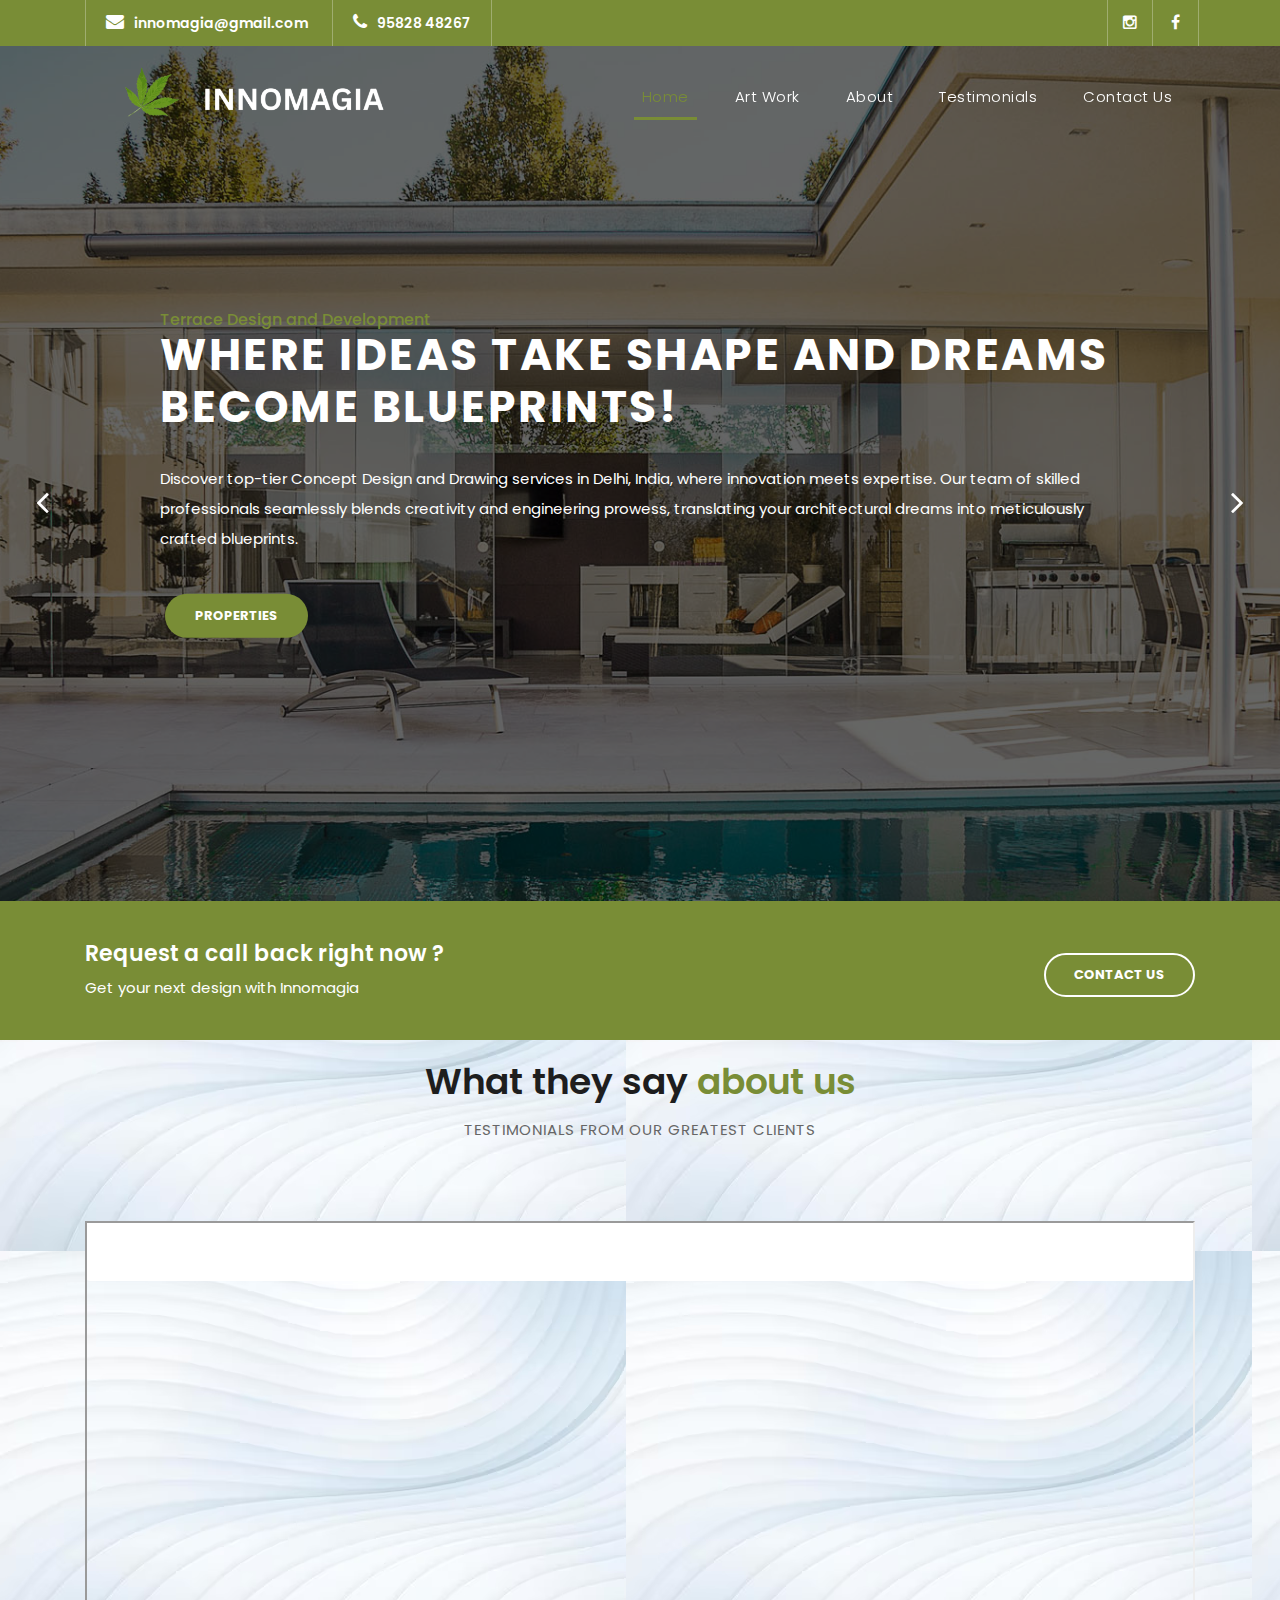
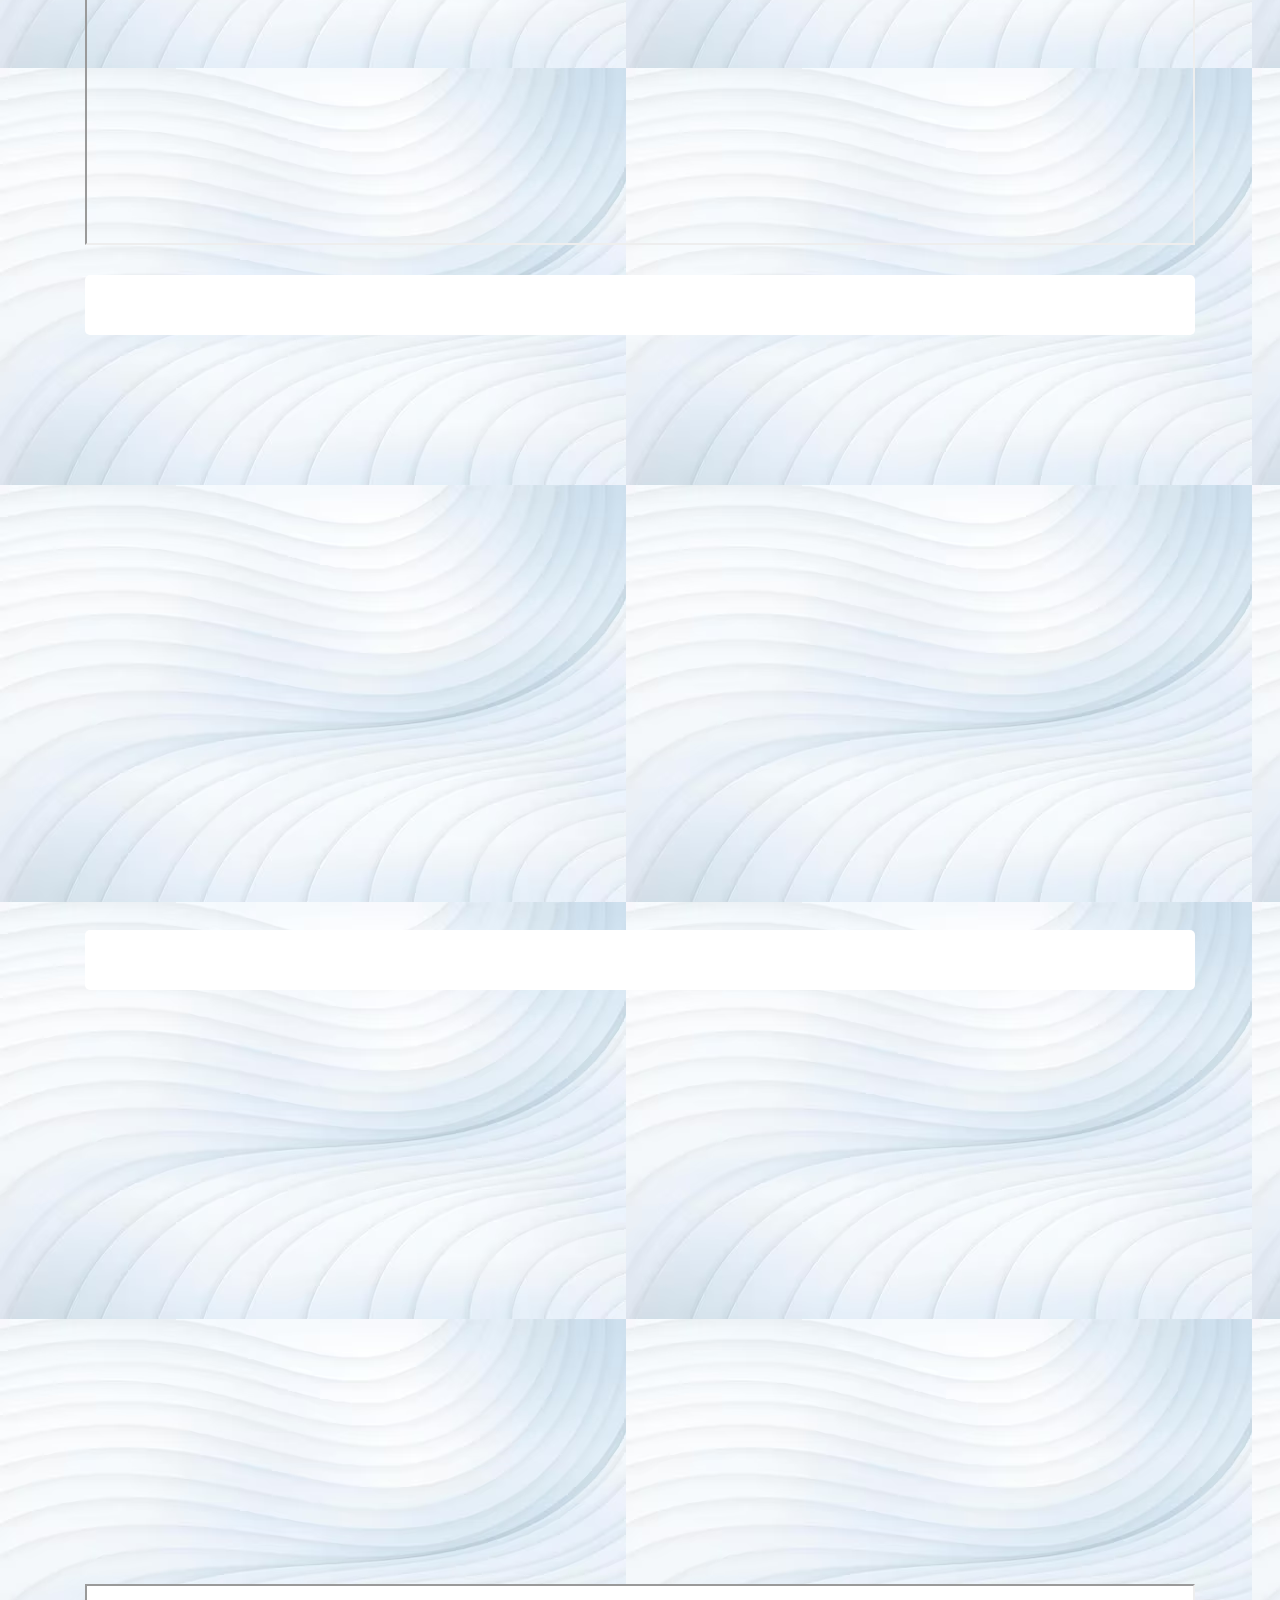
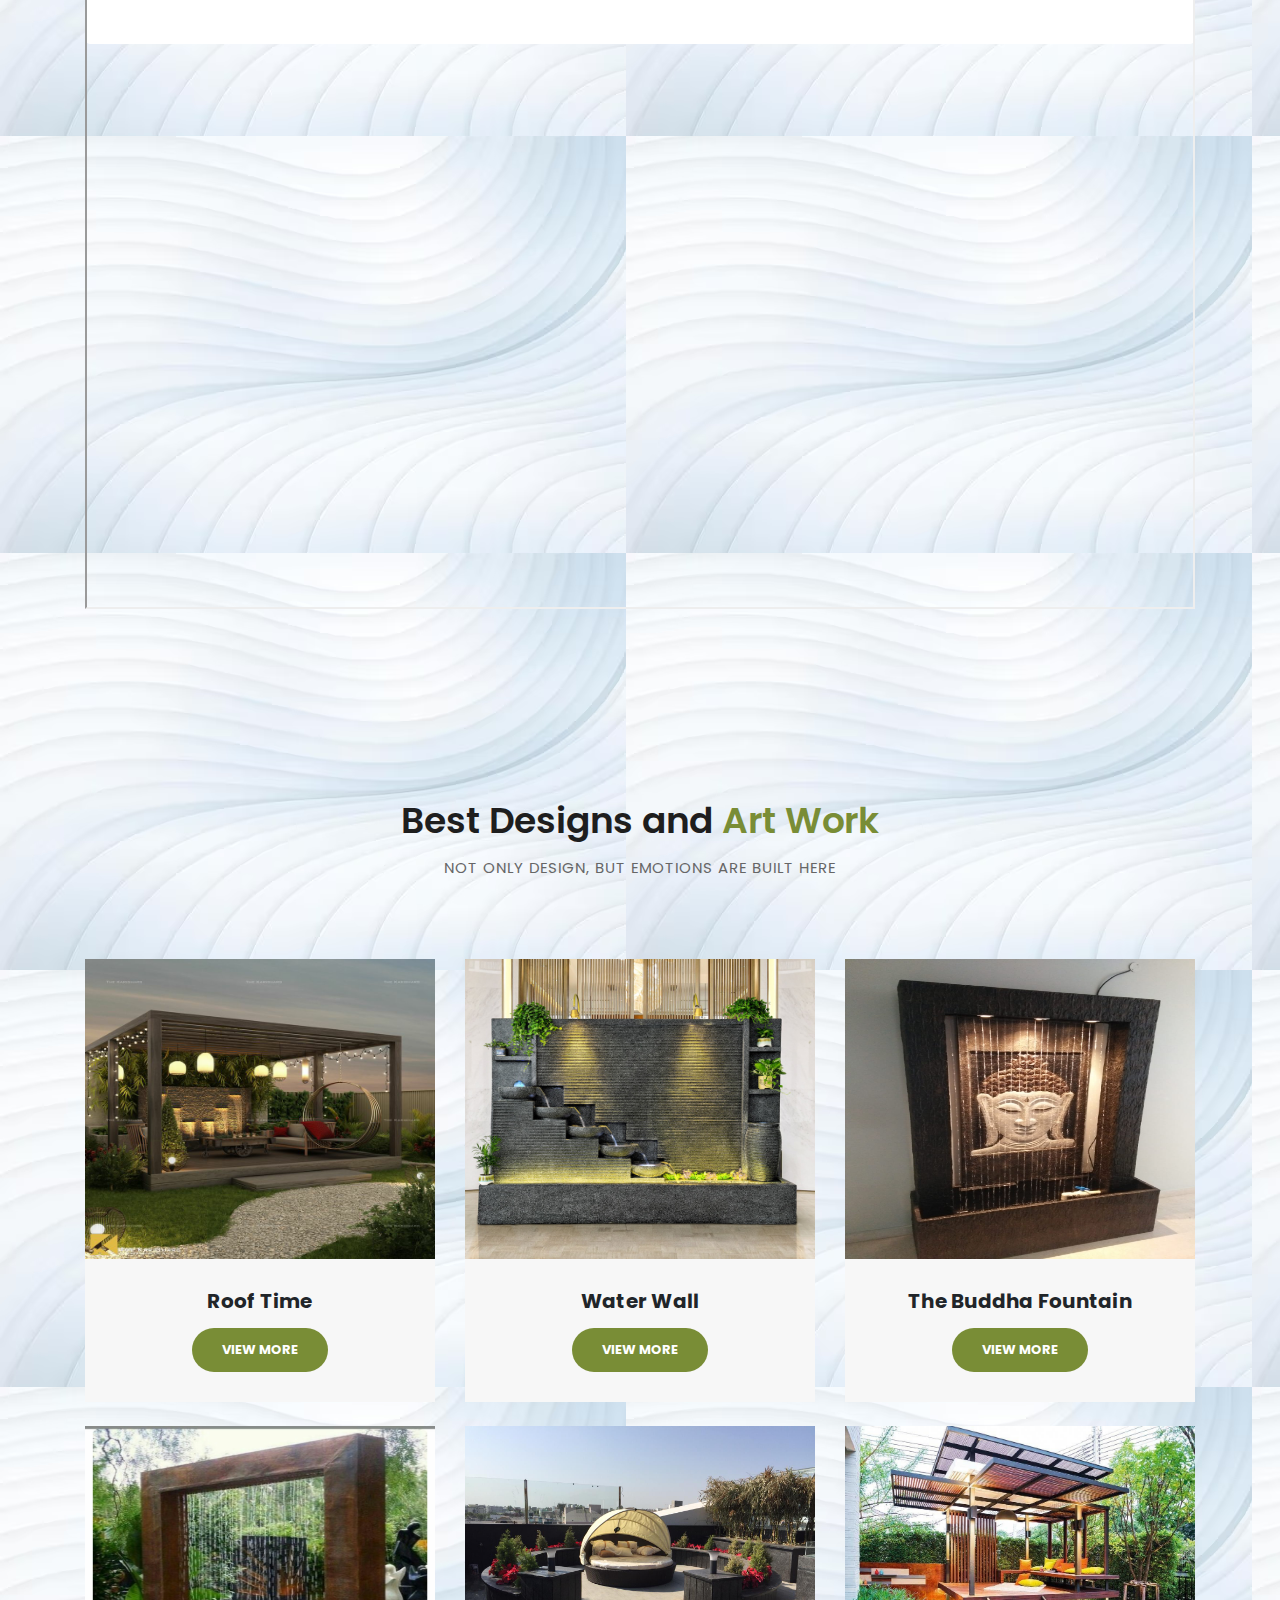
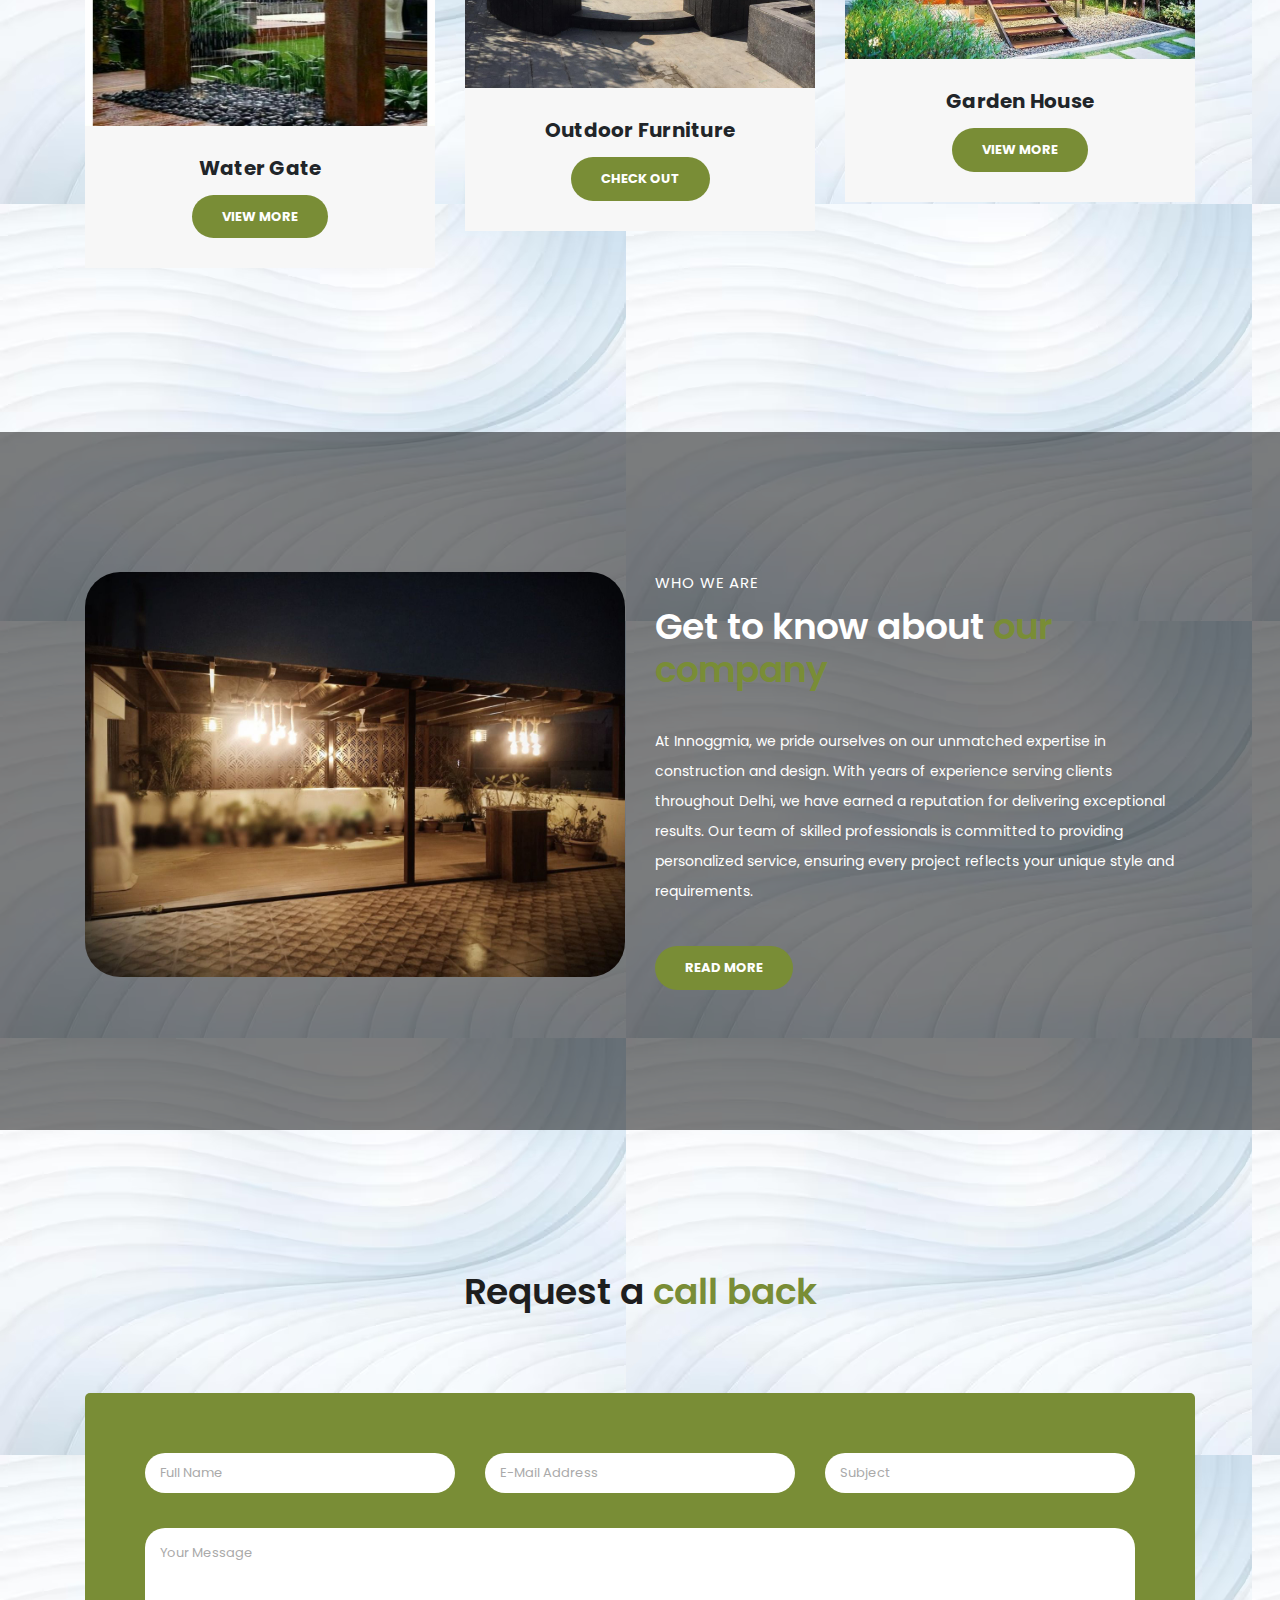
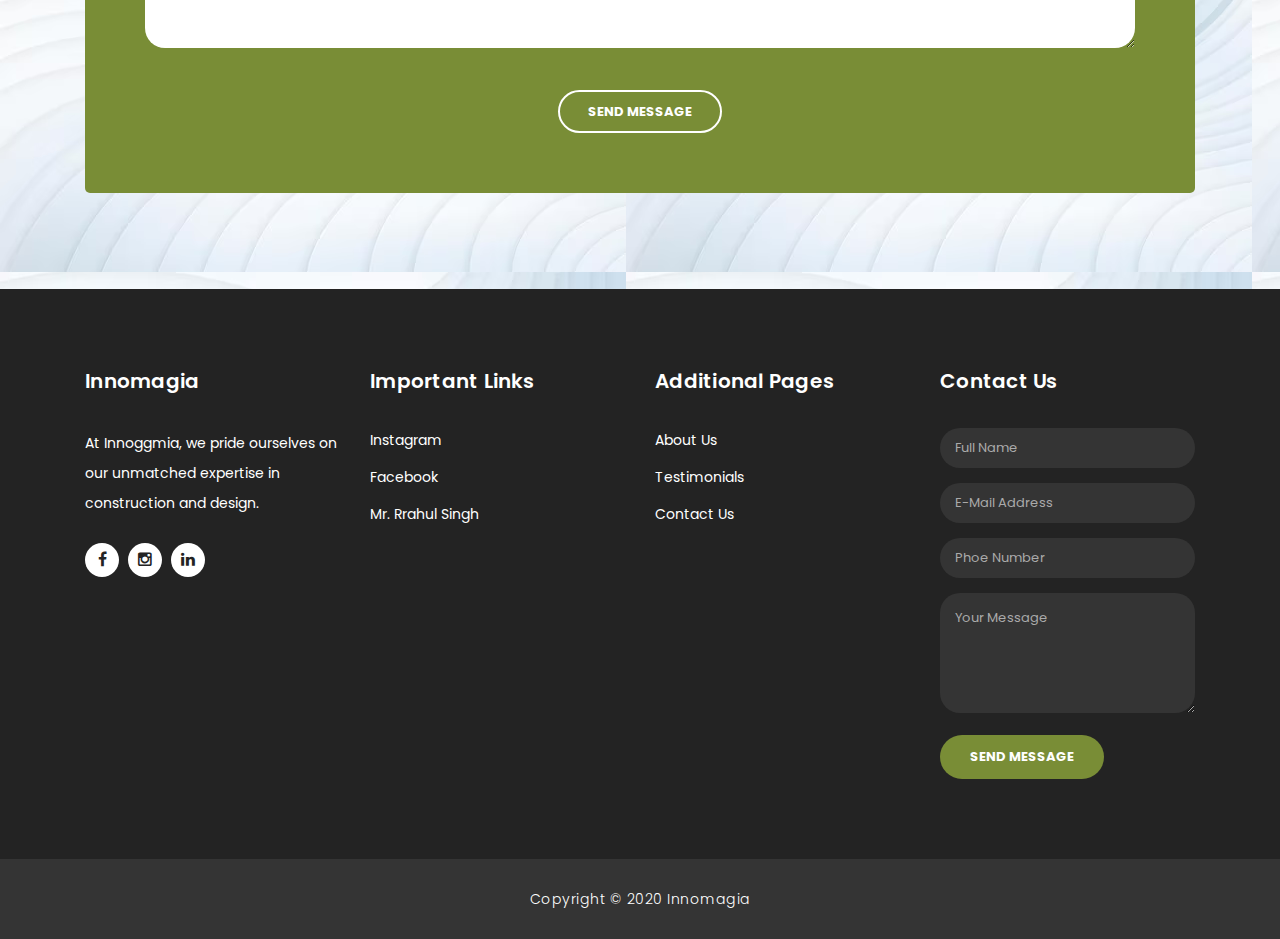
<file: index.html>
<!DOCTYPE html>
<html lang="en">
  <head>
    <meta charset="utf-8" />
    <meta
      name="viewport"
      content="width=device-width, initial-scale=1, shrink-to-fit=no"
    />
    <meta
      name="description"
      content="Delhi's premier Concept Design & Drawing services and best construction company, crafting architectural dreams with creative precision."
    />
    <meta name="author" content="Prawal Chaudhary - Freelancer and Owner of Cyberweb Opera">
    <meta name="author-education" content="BCA">
    <meta name="author-skills" content="Marketing, SEO, Web Development, App Development">
    <meta name="keywords" content="construction, best construction company, innomagia, innomagia buildicon, best construction company in Delhi, best construction company near me">

    <meta
      property="og:title"
      content="Innomagia | Best home design and construction company in Delhi"
    />
    <meta
      property="og:description"
      content="Discover top-tier Concept Design and Drawing services in Delhi, India, where innovation meets expertise. Our team of skilled professionals seamlessly blends creativity and engineering prowess, translating your architectural dreams into meticulously crafted blueprints."
    />
    <meta property="og:image" content="assets/img/rooftop.jpg" />
    <meta property="og:url" content="https://innomagia.in/" />
    <link rel="icon" type="image/x-icon" href="assets/img/favicon.jpg">
    <link
      href="https://fonts.googleapis.com/css?family=Poppins:100,200,300,400,500,600,700,800,900&display=swap"
      rel="stylesheet"
    />
    <link rel="canonical" href="https://innomagia.in/" />

    <title>
      Innomagia | Best home design and construction company in Delhi
    </title>

    <link rel="robots" href="robots.txt">

    <!-- Bootstrap core CSS -->
    <link href="vendor/bootstrap/css/bootstrap.min.css" rel="stylesheet" />

    <!-- Additional CSS Files -->
    <link rel="stylesheet" href="assets/css/fontawesome.css" />
    <link rel="stylesheet" href="assets/css/style.css" />
    <link rel="stylesheet" href="assets/css/owl.css" />
    <style>
      .testimonial-item {
        position: relative;
        padding-bottom: 56.25%;
        /* 16:9 aspect ratio */
        height: 0;
        overflow: hidden;
        max-width: 100%; /* Make the video container responsive */
        margin-bottom: 30px;
      }
      .testimonial-item iframe {
        position: absolute;
        top: 0;
        left: 0;
        width: 100%;
        height: 100%;
      }
      .logo{
        display: flex;
        width: 30%;
      }
      
    </style>
  </head>

  <body>
    <!-- ***** Preloader Start ***** -->
    <div id="preloader">
      <div class="jumper">
        <div></div>
        <div></div>
        <div></div>
      </div>
    </div>
    <!-- ***** Preloader End ***** -->

    <!-- Header -->
    <div class="sub-header">
      <div class="container">
        <div class="row">
          <div class="col-md-8 col-xs-12">
            <ul class="left-info">
              <li>
                <a href="mailto:innomagia@gmail.com"
                  ><i class="fa fa-envelope"></i>innomagia@gmail.com</a
                >
              </li>
              <li>
                <a href="tel:9582848267"
                  ><i class="fa fa-phone"></i>95828 48267
                </a>
              </li>
            </ul>
          </div>
          <div class="col-md-4">
            <ul class="right-icons">
              <li>
                <a
                  href="https://www.instagram.com/innomagia?utm_source=ig_web_button_share_sheet&igsh=ZDNlZDc0MzIxNw=="
                  target="_blank"
                  ><i class="fa fa-instagram"></i
                ></a>
              </li>
              <li>
                <a href="https://facebook.com" target="_blank"
                  ><i class="fa fa-facebook"></i
                ></a>
              </li>
              <!-- <li><a href="#"><i class="fa fa-linkedin"></i></a></li> -->
            </ul>
          </div>
        </div>
      </div>
    </div>

    <header class="">
      <nav class="navbar navbar-expand-lg">
        <div class="container">
          <!-- <div><a class="navbar-brand" href="index.html"><h2>Innomagia</h2></a></div> -->
          <div  class="logo">
            <div><img src="assets/images/logo.png" alt="Logo"></div>
          </div>
          <button
            class="navbar-toggler"
            type="button"
            data-toggle="collapse"
            data-target="#navbarResponsive"
            aria-controls="navbarResponsive"
            aria-expanded="false"
            aria-label="Toggle navigation"
          >
            <span class="navbar-toggler-icon"></span>
          </button>
          <div class="collapse navbar-collapse" id="navbarResponsive">
            <ul class="navbar-nav ml-auto">
              <li class="nav-item active">
                <a class="nav-link" href="index.html"
                  >Home
                  <span class="sr-only">(current)</span>
                </a>
              </li>
              <li class="nav-item">
                <a class="nav-link" href="art.html">Art Work</a>
              </li>
              <li class="nav-item dropdown">
                <a class="nav-link" href="about.html">About</a>
              </li>
              <li class="nav-item dropdown">
                <a class="nav-link" href="testimonials.html">Testimonials</a>
              </li>
              <li class="nav-item">
                <a class="nav-link" href="contact.html">Contact Us</a>
              </li>
            </ul>
          </div>
        </div>
      </nav>
    </header>

    <!-- Page Content -->
    <!-- Banner Starts Here -->
    <div class="main-banner header-text" id="top">
      <div class="Modern-Slider">
        <!-- Item -->
        <div class="item item-1">
          <div class="img-fill">
            <div class="text-content">
              <h1 style="color: #798d36; font-size:medium;">Terrace Design and Development</h1>
              <!-- <h6>Concept Design and Drawing</h6> -->
              <h4>Where Ideas Take Shape and Dreams Become Blueprints!</h4>
              <p>
                Discover top-tier Concept Design and Drawing services in Delhi,
                India, where innovation meets expertise. Our team of skilled
                professionals seamlessly blends creativity and engineering
                prowess, translating your architectural dreams into meticulously
                crafted blueprints.
              </p>
              <a href="art.html" class="filled-button">Properties</a>
            </div>
          </div>
        </div>
        <!-- // Item -->
        <!-- Item -->
        <div class="item item-2">
          <div class="img-fill">
            <div class="text-content">
              <h6>Designer Terrace Rooms in Non-permanent Structure</h6>
              <h4>Experience Luxury Under Open Skies!</h4>
              <p>
                Indulge in the ultimate alfresco haven with our Designer Terrace
                Rooms. These customizable, temporary structures transform your
                outdoor area into an oasis of opulence and serenity. Prepare to
                elevate your outdoor living experience to unparalleled heights.
              </p>
              <a href="about.html" class="filled-button">About Us</a>
            </div>
          </div>
        </div>
        <!-- // Item -->
        <!-- Item -->
        <div class="item item-3">
          <div class="img-fill">
            <div class="text-content">
              <h6>Horticulture and Plantation Solutions</h6>
              <h4>Breathe Life into Your Spaces!</h4>
              <p>
                Let us enhance your outdoor areas with our skilled Horticulture
                and Plantation services. Our team can create stunning landscapes
                that will bring your surroundings to life, whether you desire
                blooming flowerbeds or verdant greenery.
              </p>
              <a href="contact.html" class="filled-button">Contact Us</a>
            </div>
          </div>
        </div>
        <!-- // Item -->
      </div>
    </div>
    <!-- Banner Ends Here -->

    <div class="request-form">
      <div class="container">
        <div class="row">
          <div class="col-md-8">
            <h4>Request a call back right now ?</h4>
            <span>Get your next design with Innomagia</span>
          </div>
          <div class="col-md-4">
            <a href="contact.html" class="border-button">Contact Us</a>
          </div>
        </div>
      </div>
    </div>

    <!-- Testimonials Starts Here -->

    <div class="testimonials">
      <div class="container">
        <div class="row">
          <div class="col-md-12">
            <div class="section-heading">
              <h2>What they say <em>about us</em></h2>
              <span>testimonials from our greatest clients</span>
            </div>
          </div>
          <div class="col-md-12">
           
              <div class="testimonial-item">
                <div class="inner-content">
                  <iframe
                    src="https://www.youtube.com/embed/ZHtgbYx1qDk?autoplay=1&controls=1"
                  >
                  </iframe>
                </div>
                <!-- <img src="http://placehold.it/60x60" alt=""> -->
              </div>
              <div class="testimonial-item">
                <div class="inner-content">
                  <iframe
                    src="https://www.youtube.com/embed/Z_JbuGKgCcU?si=GEpFI1sCnNDHVsZN?autoplay=1&controls=1"
                    frameborder="0"
                    allowfullscreen
                  ></iframe>
                </div>
                <!-- <img src="http://placehold.it/60x60" alt=""> -->
              </div>
              <div class="testimonial-item">
                <div class="inner-content">
                  <iframe
                    src="https://www.youtube.com/embed/AZ_PdKA108Y?si=sDnrY3mQmuopRcxr?si=GEpFI1sCnNDHVsZN?autoplay=1&controls=1"
                    frameborder="0"
                    allowfullscreen
                  ></iframe>
                </div>
                <!-- <img src="http://placehold.it/60x60" alt=""> -->
              </div>
              <div class="testimonial-item">
                <div class="inner-content">
                  <iframe
                    src="https://www.youtube.com/embed/-kCaskETUsY?si=1E7hVf38q4Vxh_yA?autoplay=1&controls=1"
                  >
                  </iframe>
                </div>
                <!-- <img src="http://placehold.it/60x60" alt=""> -->
              </div>
            
          </div>
        </div>
      </div>
    </div>

    <!-- Testomonials ends here -->

    <!-- Designs -->

    <div class="services">
      <div class="container">
        <div class="row">
          <div class="col-md-12">
            <div class="section-heading">
              <h2>Best Designs and <em>Art Work</em></h2>
              <span>Not only design, but emotions are built here</span>
            </div>
          </div>
          <div class="col-md-4">
            <div class="service-item">
              <img
                style="max-height: 300px"
                src="assets/img/awsm roof.jpg"
                alt="Outdoor Furniture"
              />
              <div class="down-content">
                <h4>Roof Time</h4>
                <a href="art.html" class="filled-button">View More</a>
              </div>
            </div>

            <br />
          </div>
          <div class="col-md-4">
            <div class="service-item">
              <img
                style="max-height: 300px"
                src="assets/img/great wall.jpg"
                alt="Wall Design"
              />
              <div class="down-content">
                <h4>Water Wall</h4>
                <a href="art.html" class="filled-button">View More</a>
              </div>
            </div>

            <br />
          </div>
          <div class="col-md-4">
            <div class="service-item">
              <img
                style="max-height: 300px"
                src="assets/img/buddha fountain.jpg"
                alt="Fountain"
              />
              <div class="down-content">
                <h4>The Buddha Fountain</h4>
                <a href="art.html" class="filled-button">View More</a>
              </div>
            </div>

            <br />
          </div>
          <div class="col-md-4">
            <div class="service-item">
              <img
                style="max-height: 300px"
                src="assets/img/waterfall door.jpg"
                alt="Water Gate"
              />
              <div class="down-content">
                <h4>Water Gate</h4>
                <a href="art.html" class="filled-button">View More</a>
              </div>
            </div>

            <br />
          </div>
          <div class="col-md-4">
            <div class="service-item">
              <img
                style="max-height: 300px"
                src="assets/img/roof bed.jpg"
                alt="Roof Top"
              />
              <div class="down-content">
                <h4>Outdoor Furniture</h4>
                <a href="outdoor-furniture.html" class="filled-button">Check Out</a>
              </div>
            </div>

            <br />
          </div>
          <div class="col-md-4">
            <div class="service-item">
              <img
                style="max-height: 300px"
                src="assets/img/garden house.jpg"
                alt="Garden House"
              />
              <div class="down-content">
                <h4>Garden House</h4>
                <a href="art.html" class="filled-button">View More</a>
              </div>
            </div>

            <br />
          </div>
        </div>
      </div>
    </div>

    <div class="fun-facts">
      <div class="container">
        <div class="more-info-content">
          <div class="row">
            <div class="col-md-6">
              <div class="left-image">
                <img
                  style="border-radius: 35px"
                  src="assets/images/about.jpg"
                  class="img-fluid"
                  alt="about"
                />
              </div>
            </div>
            <div class="col-md-6 align-self-center">
              <div class="right-content">
                <span>Who we are</span>
                <h2>Get to know about <em>our company</em></h2>
                <p>
                  At Innoggmia, we pride ourselves on our unmatched expertise in
                  construction and design. With years of experience serving
                  clients throughout Delhi, we have earned a reputation for
                  delivering exceptional results. Our team of skilled
                  professionals is committed to providing personalized service,
                  ensuring every project reflects your unique style and
                  requirements.
                </p>
                <a href="about.html" class="filled-button">Read More</a>
              </div>
            </div>
          </div>
        </div>
      </div>
    </div>

    <!-- <div class="more-info">
      <div class="container">
        <div class="section-heading">
          <h2>Read our <em>Blog</em></h2>
          <span>Aliquam id urna imperdiet libero mollis hendrerit</span>
        </div>

        <div class="row" id="tabs">
          <div class="col-md-4">
            <ul>
              <li><a href='#tabs-1'>Lorem ipsum dolor sit amet, consectetur adipisicing <br> <small>John Doe &nbsp;|&nbsp; 27.07.2020 10:10</small></a></li>
              <li><a href='#tabs-2'>Mauris lobortis quam id dictum dignissim <br> <small>John Doe &nbsp;|&nbsp; 27.07.2020 10:10</small></a></li>
              <li><a href='#tabs-3'>Class aptent taciti sociosqu ad litora torquent per <br> <small>John Doe &nbsp;|&nbsp; 27.07.2020 10:10</small></a></li>
            </ul>

            <br>

            <div class="text-center">
              <a href="blog.html" class="filled-button">Read More</a>
            </div>

            <br>
          </div>

          <div class="col-md-8">
            <section class='tabs-content'>
              <article id='tabs-1'>
                <img src="assets/images/blog-image-1-940x460.jpg" alt="">
                <h4><a href="blog-details.html">Lorem ipsum dolor sit amet, consectetur adipisicing.</a></h4>
                <p>Sed ut dolor in augue cursus ultrices. Vivamus mauris turpis, auctor vel facilisis in, tincidunt vel diam. Sed vitae scelerisque orci. Nunc non magna orci. Aliquam commodo mauris ante, quis posuere nibh vestibulum sit amet.</p>
              </article>
              <article id='tabs-2'>
                <img src="assets/images/blog-image-2-940x460.jpg" alt="">
                <h4><a href="blog-details.html">Mauris lobortis quam id dictum dignissim</a></h4>
                <p>Sed ut dolor in augue cursus ultrices. Vivamus mauris turpis, auctor vel facilisis in, tincidunt vel diam. Sed vitae scelerisque orci. Nunc non magna orci. Aliquam commodo mauris ante, quis posuere nibh vestibulum sit amet</p>
              </article>
              <article id='tabs-3'>
                <img src="assets/images/blog-image-3-940x460.jpg" alt="">
                <h4><a href="blog-details.html">Class aptent taciti sociosqu ad litora torquent per</a></h4>
                <p>Mauris lobortis quam id dictum dignissim. Donec pellentesque erat dolor, cursus dapibus turpis hendrerit quis. Suspendisse at suscipit arcu. Nulla sed erat lectus. Nulla facilisi. In sit amet neque sapien. Donec scelerisque mi at gravida efficitur. Nunc lacinia a est eu malesuada. Curabitur eleifend elit sapien, sed pulvinar orci luctus eget. 
                </p>
              </article>
            </section>
          </div>
        </div>

        
      </div>
    </div> -->

    <div class="callback-form">
      <div class="container">
        <div class="row">
          <div class="col-md-12">
            <div class="section-heading">
              <h2>Request a <em>call back</em></h2>
              <!-- <span>Etiam suscipit ante a odio consequat</span> -->
            </div>
          </div>
          <div class="col-md-12">
            <div class="contact-form">
              <form id="contact" action="" method="post">
                <div class="row">
                  <div class="col-lg-4 col-md-12 col-sm-12">
                    <fieldset>
                      <input
                        name="name"
                        type="text"
                        class="form-control"
                        id="name"
                        placeholder="Full Name"
                        required=""
                      />
                    </fieldset>
                  </div>
                  <div class="col-lg-4 col-md-12 col-sm-12">
                    <fieldset>
                      <input
                        name="email"
                        type="text"
                        class="form-control"
                        id="email"
                        pattern="[^ @]*@[^ @]*"
                        placeholder="E-Mail Address"
                        required=""
                      />
                    </fieldset>
                  </div>
                  <div class="col-lg-4 col-md-12 col-sm-12">
                    <fieldset>
                      <input
                        name="subject"
                        type="text"
                        class="form-control"
                        id="subject"
                        placeholder="Subject"
                        required=""
                      />
                    </fieldset>
                  </div>
                  <div class="col-lg-12">
                    <fieldset>
                      <textarea
                        name="message"
                        rows="6"
                        class="form-control"
                        id="message"
                        placeholder="Your Message"
                        required=""
                      ></textarea>
                    </fieldset>
                  </div>
                  <div class="col-lg-12">
                    <fieldset>
                      <button
                        type="submit"
                        id="form-submit"
                        class="border-button"
                      >
                        Send Message
                      </button>
                    </fieldset>
                  </div>
                </div>
              </form>
            </div>
          </div>
        </div>

        <br />
        <br />
        <br />
        <br />
      </div>
    </div>

    <!-- Footer Starts Here -->
    <footer>
      <div class="container">
        <div class="row">
          <div class="col-md-3 footer-item">
            <h4>Innomagia</h4>
            <p>
              At Innoggmia, we pride ourselves on our unmatched expertise in
              construction and design.
            </p>
            <ul class="social-icons">
              <li>
                <a rel="nofollow" href="#" target="_blank"
                  ><i class="fa fa-facebook"></i
                ></a>
              </li>
              <li>
                <a
                  href="https://www.instagram.com/innomagia?utm_source=ig_web_button_share_sheet&igsh=ZDNlZDc0MzIxNw=="
                  ><i class="fa fa-instagram"></i
                ></a>
              </li>
              <li>
                <a href="#"><i class="fa fa-linkedin"></i></a>
              </li>
            </ul>
          </div>
          <div class="col-md-3 footer-item">
            <h4>Important Links</h4>
            <ul class="menu-list">
              <li>
                <a
                  href="https://www.instagram.com/innomagia?utm_source=ig_web_button_share_sheet&igsh=ZDNlZDc0MzIxNw=="
                  >Instagram</a
                >
              </li>
              <li><a href="#">Facebook</a></li>
              <li>
                <a
                  target="_blank"
                  href="https://www.instagram.com/rahulpec09?igsh=OHBjZ3B5MDRpY282"
                  >Mr. Rrahul Singh</a
                >
              </li>
              <!-- <li><a href="#">Cursus augue hasellus</a></li>
              <li><a href="#">Lacinia ac sapien</a></li> -->
            </ul>
          </div>
          <div class="col-md-3 footer-item">
            <h4>Additional Pages</h4>
            <ul class="menu-list">
              <li><a href="about.html">About Us</a></li>
              <!-- <li><a href="#">Blog</a></li> -->
              <li><a href="testimonials.html">Testimonials</a></li>
              <li><a href="contact.html">Contact Us</a></li>
              <!-- <li><a href="#">Terms</a></li> -->
            </ul>
          </div>
          <div class="col-md-3 footer-item last-item">
            <h4>Contact Us</h4>
            <div class="contact-form">
              <form
                id="contact footer-contact"
                action="https://formspree.io/f/xayrlynv"
                method="post"
              >
                <div class="row">
                  <div class="col-lg-12 col-md-12 col-sm-12">
                    <fieldset>
                      <input
                        name="Name"
                        type="text"
                        class="form-control"
                        id="name"
                        placeholder="Full Name"
                        required=""
                      />
                    </fieldset>
                  </div>
                  <div class="col-lg-12 col-md-12 col-sm-12">
                    <fieldset>
                      <input
                        name="E-mail"
                        type="text"
                        class="form-control"
                        id="email"
                        pattern="[^ @]*@[^ @]*"
                        placeholder="E-Mail Address"
                        required=""
                      />
                    </fieldset>
                  </div>
                  <div class="col-lg-12 col-md-12 col-sm-12">
                    <fieldset>
                      <input
                        name="Phone"
                        type="text"
                        class="form-control"
                        id="Phone"
                        placeholder="Phoe Number"
                        required=""
                      />
                    </fieldset>
                  </div>
                  <div class="col-lg-12">
                    <fieldset>
                      <textarea
                        name="Message"
                        rows="6"
                        class="form-control"
                        id="message"
                        placeholder="Your Message"
                        required=""
                      ></textarea>
                    </fieldset>
                  </div>
                  <div class="col-lg-12">
                    <fieldset>
                      <button
                        type="submit"
                        id="form-submit"
                        class="filled-button"
                      >
                        Send Message
                      </button>
                    </fieldset>
                  </div>
                </div>
              </form>
            </div>
          </div>
        </div>
      </div>
    </footer>

    <div class="sub-footer">
      <div class="container">
        <div class="row">
          <div class="col-md-12">
            <p>Copyright © 2020 <a href="index.html">Innomagia</a></p>
          </div>
        </div>
      </div>
    </div>

    <!-- Bootstrap core JavaScript -->
    <script src="vendor/jquery/jquery.min.js"></script>
    <script src="vendor/bootstrap/js/bootstrap.bundle.min.js"></script>

    <!-- Additional Scripts -->
    <script src="assets/js/custom.js"></script>
    <script src="assets/js/owl.js"></script>
    <script src="assets/js/slick.js"></script>
    <script src="assets/js/accordions.js"></script>

    <script language="text/Javascript">
      cleared[0] = cleared[1] = cleared[2] = 0; //set a cleared flag for each field
      function clearField(t) {
        //declaring the array outside of the
        if (!cleared[t.id]) {
          // function makes it static and global
          cleared[t.id] = 1; // you could use true and false, but that's more typing
          t.value = ""; // with more chance of typos
          t.style.color = "#fff";
        }
      }
    </script>
    <script type="application/ld+json">
{
  "@context": "https://schema.org",
  "@type": "Organization",
  "name": "Innomagia",
  "url": "https://innomagia.in/",
  "logo": "https://innomagia.in/assets/img/logo.png",
  "description": "Top-tier Concept Design and Drawing services in Delhi, India",
  "address": {
    "@type": "PostalAddress",
    "streetAddress": "Shop No. B-5, LG Floor, Block-19/250, Shivalik Road, Malviya Nagar",
    "addressLocality": "New Delhi",
    "postalCode": "110017",
    "addressCountry": "India"
  },
  "contactPoint": {
    "@type": "ContactPoint",
    "contactType": "customer support",
    "telephone": "+91-9582848267",
    "email": "innomagia@gmail.com"
  },
  "sameAs": [
    "https://www.instagram.com/https://www.instagram.com/innomagia?utm_source=ig_web_button_share_sheet&igsh=ZDNlZDc0MzIxNw=="
  ]
}
</script>

  </body>
</html>
</file>
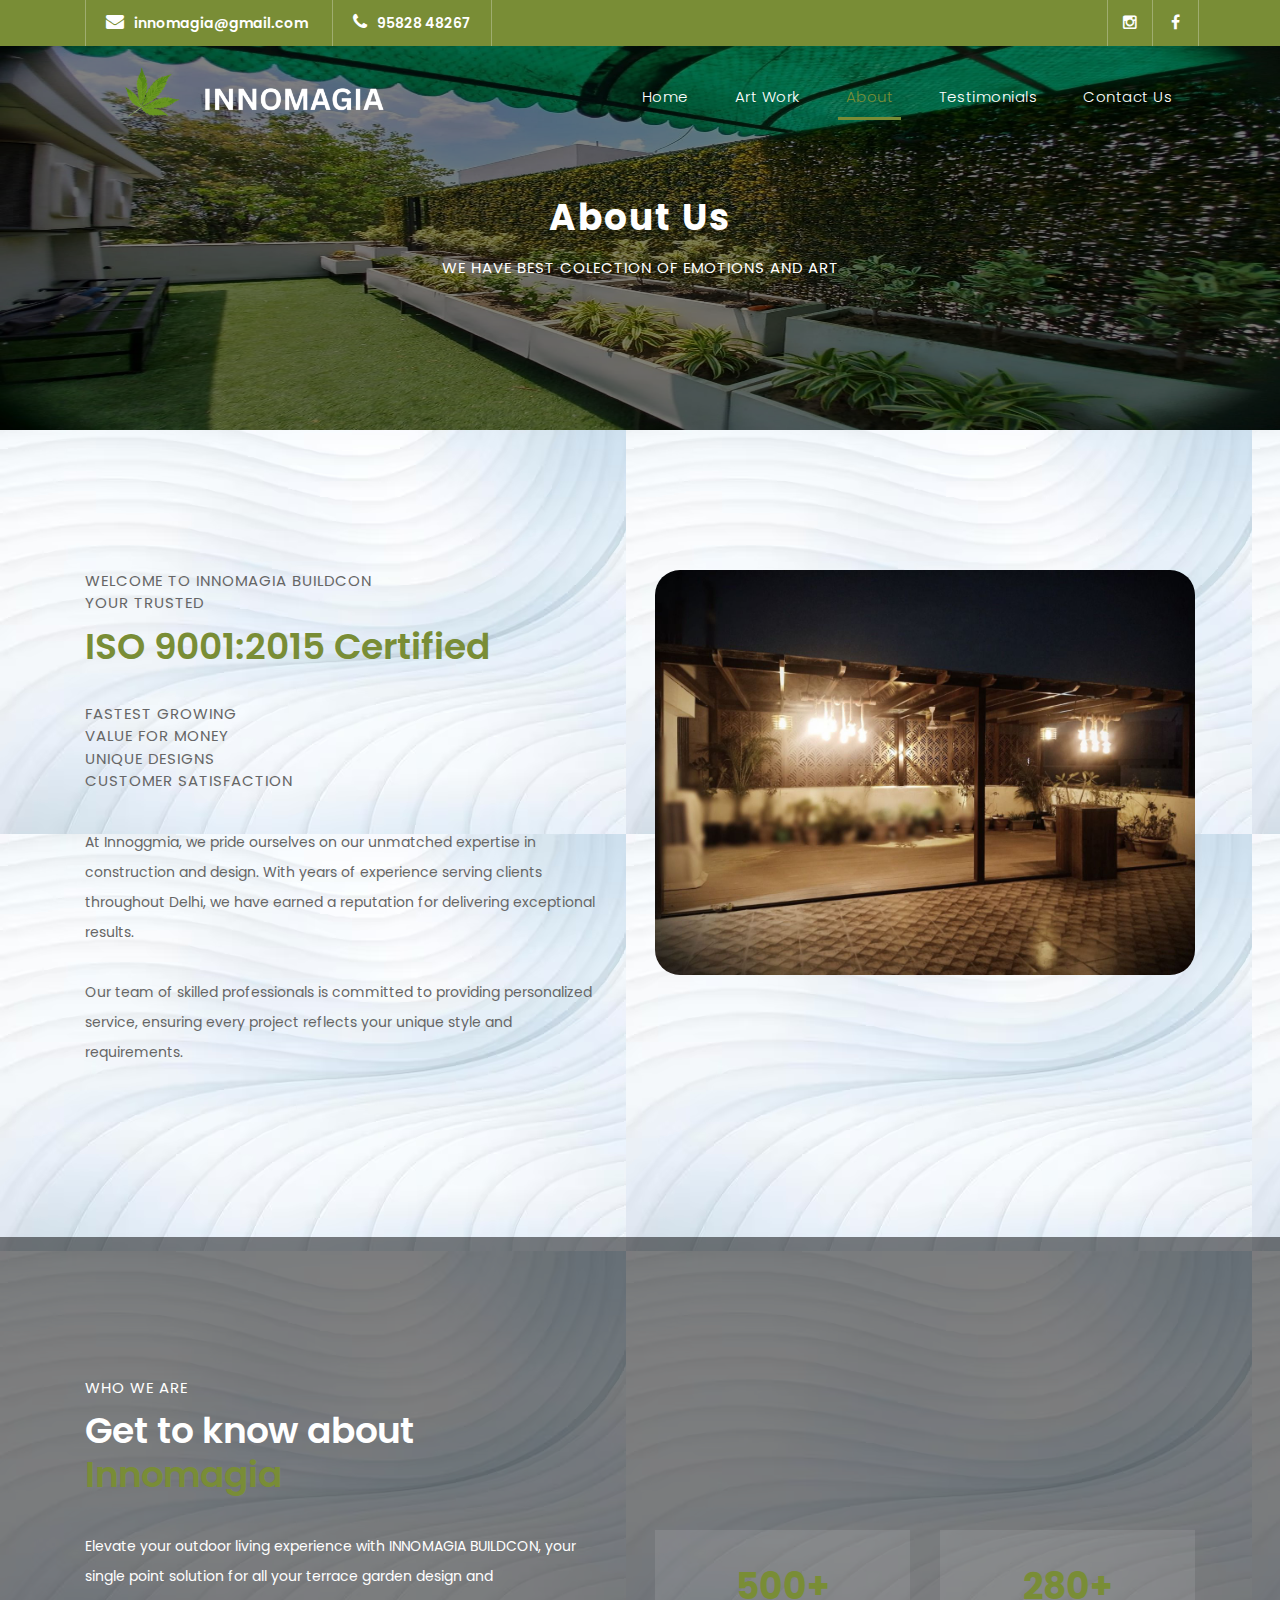
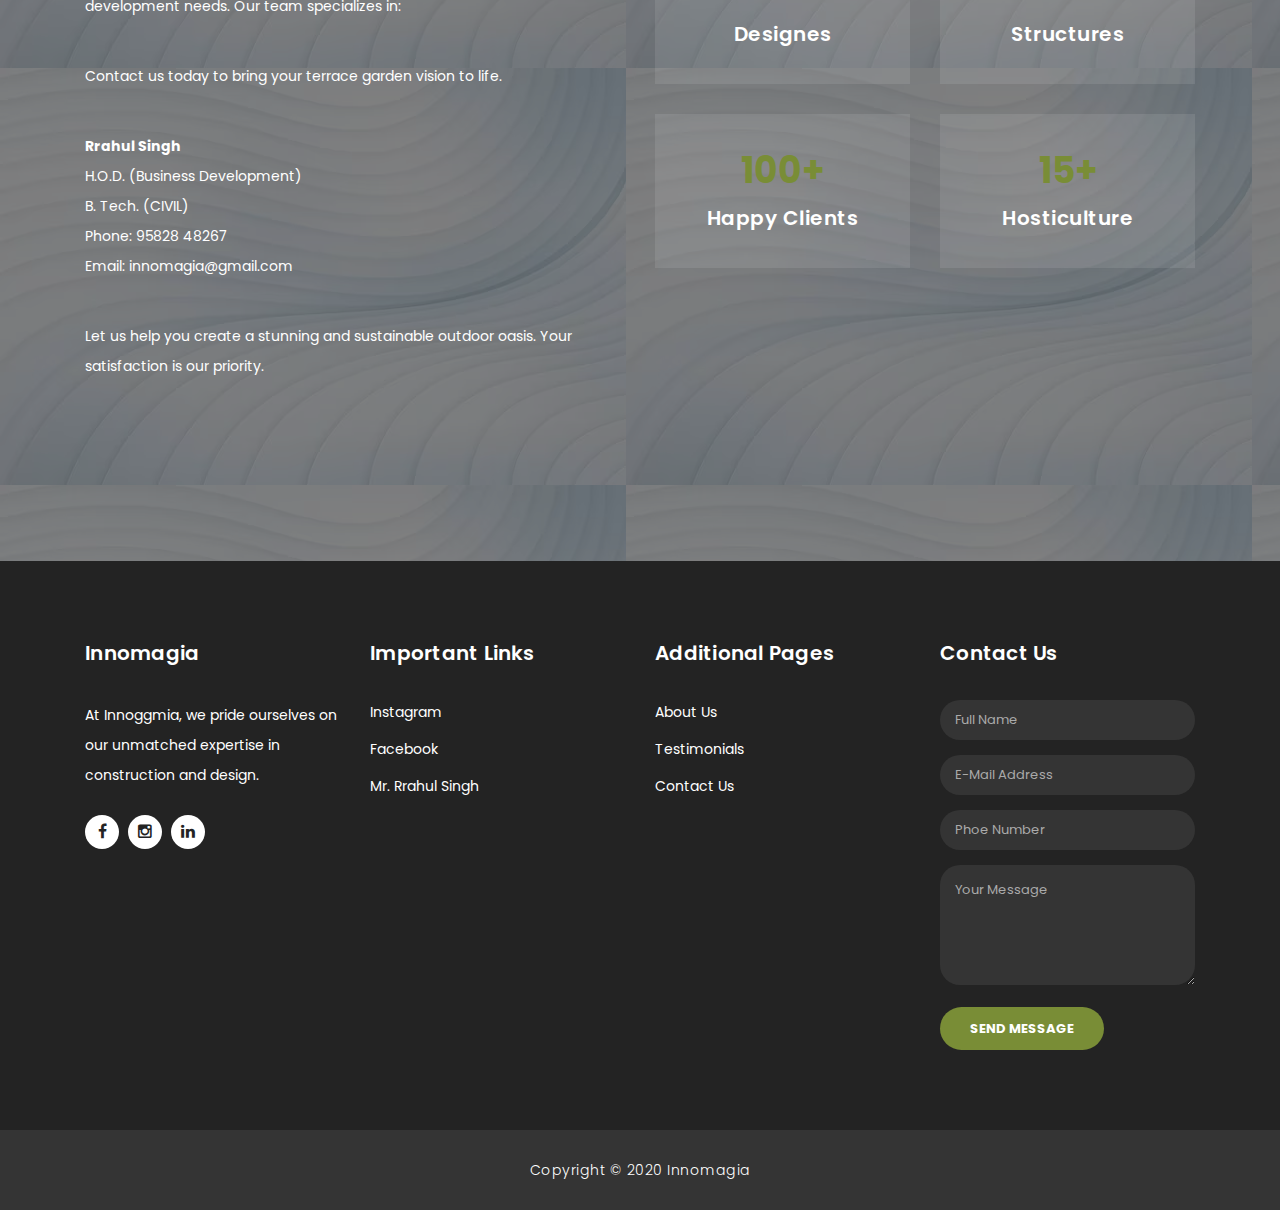
<file: about.html>
<!DOCTYPE html>
<html lang="en">

  <head>

    <meta charset="utf-8">
    <meta name="viewport" content="width=device-width, initial-scale=1, shrink-to-fit=no">
    <meta name="description" content="">
    <meta name="author" content="">
    <link href="https://fonts.googleapis.com/css?family=Poppins:100,200,300,400,500,600,700,800,900&display=swap" rel="stylesheet">

    <title>About us - Innomagia</title>

    <!-- Bootstrap core CSS -->
    <link href="vendor/bootstrap/css/bootstrap.min.css" rel="stylesheet">

    <!-- Additional CSS Files -->
    <link rel="stylesheet" href="assets/css/fontawesome.css">
    <link rel="stylesheet" href="assets/css/style.css">
    <link rel="stylesheet" href="assets/css/owl.css">
    <style>
      .page-heading {
        background-image: url(assets/img/artificial\ garden.jpg);
        background-size: 100% 100%;
        padding: 150px 0 150px 0;
      }
    </style>
  </head>

  <body>

    <!-- ***** Preloader Start ***** -->
    <div id="preloader">
        <div class="jumper">
            <div></div>
            <div></div>
            <div></div>
        </div>
    </div>  
    <!-- ***** Preloader End ***** -->

    <!-- Header -->
    <div class="sub-header">
      <div class="container">
        <div class="row">
          <div class="col-md-8 col-xs-12">
            <ul class="left-info">
              <li><a href="mailto:innomagia@gmail.com"><i class="fa fa-envelope"></i>innomagia@gmail.com</a></li>
              <li><a href="tel:9582848267"><i class="fa fa-phone"></i>95828 48267 
              </a></li>
            </ul>
          </div>
          <div class="col-md-4">
            <ul class="right-icons">
              <li><a href="https://www.instagram.com/innomagia?utm_source=ig_web_button_share_sheet&igsh=ZDNlZDc0MzIxNw==" target="_blank"><i class="fa fa-instagram"></i></a></li>
              <li><a href="https://facebook.com" target="_blank"><i class="fa fa-facebook"></i></a></li>
              <!-- <li><a href="#"><i class="fa fa-linkedin"></i></a></li> -->
            </ul>
          </div>
        </div>
      </div>
    </div>

    <header class="">
      <nav class="navbar navbar-expand-lg">
        <div class="container">
          <!-- <a class="navbar-brand" href="index.html"><h2>Innomagia</h2></a> -->
          <div  class="logo">
            <div><img src="assets/images/logo.png" alt="Logo"></div>
          </div>
          <button class="navbar-toggler" type="button" data-toggle="collapse" data-target="#navbarResponsive" aria-controls="navbarResponsive" aria-expanded="false" aria-label="Toggle navigation">
            <span class="navbar-toggler-icon"></span>
          </button>
          <div class="collapse navbar-collapse" id="navbarResponsive">
            <ul class="navbar-nav ml-auto">
              <li class="nav-item ">
                <a class="nav-link" href="index.html">Home</a>
              </li>
              <li class="nav-item">
                <a class="nav-link" href="art.html">Art Work
                </a>
              </li>
              <li class="nav-item active">
                <a class="nav-link" href="about.html">About</a>
                <span class="sr-only">(current)</span>
              </li>
              <li class="nav-item dropdown">
                <a class="nav-link" href="testimonials.html">Testimonials</a>
              </li>
              <li class="nav-item">
                <a class="nav-link" href="contact.html">Contact Us</a>
              </li>
            </ul>
          </div>
        </div>
      </nav>
    </header>

    <!-- Page Content -->
    <div class="page-heading header-text">
      <div class="container">
        <div class="row">
          <div class="col-md-12">
            <h1>About Us</h1>
            <span>We have best colection of emotions and art</span>
          </div>
        </div>
      </div>
    </div>

    <div class="more-info about-info">
      <div class="container">
        <div class="row">
          <div class="col-md-12">
            <div class="more-info-content">
              <div class="row">
                <div class="col-md-6 align-self-center">
                  <div class="right-content">
                    <span>Welcome to INNOMAGIA BUILDCON <br> Your Trusted</span>
                    <h2><em>ISO 9001:2015 Certified </em></h2>
                    <span>Fastest Growing <br>Value for Money <br>Unique Designs <br>Customer Satisfaction</span> <br>
                    <p>At Innoggmia, we pride ourselves on our unmatched expertise in construction and design. With years of experience serving clients throughout Delhi, we have earned a reputation for delivering exceptional results. <br><br> Our team of skilled professionals is committed to providing personalized service, ensuring every project reflects your unique style and requirements.</p>
                  </div>
                </div>
                <div class="col-md-6">
                  <div class="left-image">
                    <img style="border-radius: 25px;" src="assets/img/the old vibe.jpg" alt="">
                  </div>
                </div>
              </div>
            </div>
          </div>
        </div>
      </div>
    </div>

    <div class="fun-facts">
      <div class="container">
        <div class="row">
          <div class="col-md-6">
            <div class="left-content">
              <span>Who We Are</span>
              <h2>Get to know about <em>Innomagia</em></h2>
              <p>Elevate your outdoor living experience with INNOMAGIA BUILDCON, your single point solution for all your terrace garden design and development needs. Our team specializes in:</p>
              <p>Contact us today to bring your terrace garden vision to life.</p>
              <p><strong>Rrahul Singh</strong><br>
              H.O.D. (Business Development)<br>
              B. Tech. (CIVIL)<br>
              Phone: 95828 48267<br>
              Email: innomagia@gmail.com</p>
              <p>Let us help you create a stunning and sustainable outdoor oasis. Your satisfaction is our priority.</p>
            </div>
          </div>
          <div class="col-md-6 align-self-center">
            <div class="row">
              <div class="col-md-6">
                <div class="count-area-content">
                  <div class="count-digit">500+</div>
                  <div class="count-title">Designes</div>
                </div>
              </div>
              <div class="col-md-6">
                <div class="count-area-content">
                  <div class="count-digit">280+</div>
                  <div class="count-title">Structures</div>
                </div>
              </div>
              <div class="col-md-6">
                <div class="count-area-content">
                  <div class="count-digit">100+</div>
                  <div class="count-title">Happy Clients</div>
                </div>
              </div>
              <div class="col-md-6">
                <div class="count-area-content">
                  <div class="count-digit">15+</div>
                  <div class="count-title">Hosticulture</div>
                </div>
              </div>
            </div>
          </div>
        </div>
      </div>
    </div>

    <!-- Footer Starts Here -->
    <footer>
      <div class="container">
        <div class="row">
          <div class="col-md-3 footer-item">
            <h4>Innomagia</h4>
            <p>At Innoggmia, we pride ourselves on our unmatched expertise in construction and design.</p>
            <ul class="social-icons">
              <li><a rel="nofollow" href="#" target="_blank"><i class="fa fa-facebook"></i></a></li>
              <li><a href="https://www.instagram.com/innomagia?utm_source=ig_web_button_share_sheet&igsh=ZDNlZDc0MzIxNw=="><i class="fa fa-instagram"></i></a></li>
              <li><a href="#"><i class="fa fa-linkedin"></i></a></li>
            </ul>
          </div>
          <div class="col-md-3 footer-item">
            <h4>Important Links</h4>
            <ul class="menu-list">
              <li><a href="https://www.instagram.com/innomagia?utm_source=ig_web_button_share_sheet&igsh=ZDNlZDc0MzIxNw==">Instagram</a></li>
              <li><a href="#">Facebook</a></li>
              <li><a href="https://www.instagram.com/rahulpec09?igsh=OHBjZ3B5MDRpY282">Mr. Rrahul Singh</a></li>
              <!-- <li><a href="#">Cursus augue hasellus</a></li>
              <li><a href="#">Lacinia ac sapien</a></li> -->
            </ul>
          </div>
          <div class="col-md-3 footer-item">
            <h4>Additional Pages</h4>
            <ul class="menu-list">
              <li><a href="about.html">About Us</a></li>
              <!-- <li><a href="#">Blog</a></li> -->
              <li><a href="testimonials.html">Testimonials</a></li>
              <li><a href="contact.html">Contact Us</a></li>
              <!-- <li><a href="#">Terms</a></li> -->
            </ul>
          </div>
          <div class="col-md-3 footer-item last-item">
            <h4>Contact Us</h4>
            <div class="contact-form">
              <form id="contact footer-contact" action="https://formspree.io/f/xayrlynv" method="post">
                <div class="row">
                  <div class="col-lg-12 col-md-12 col-sm-12">
                    <fieldset>
                      <input name="Name" type="text" class="form-control" id="name" placeholder="Full Name" required="">
                    </fieldset>
                  </div>
                  <div class="col-lg-12 col-md-12 col-sm-12">
                    <fieldset>
                      <input name="E-mail" type="text" class="form-control" id="email" pattern="[^ @]*@[^ @]*" placeholder="E-Mail Address" required="">
                    </fieldset>
                  </div>
                  <div class="col-lg-12 col-md-12 col-sm-12">
                    <fieldset>
                      <input name="Phone" type="text" class="form-control" id="Phone"  placeholder="Phoe Number" required="">
                    </fieldset>
                  </div>
                  <div class="col-lg-12">
                    <fieldset>
                      <textarea name="Message" rows="6" class="form-control" id="message" placeholder="Your Message" required=""></textarea>
                    </fieldset>
                  </div>
                  <div class="col-lg-12">
                    <fieldset>
                      <button type="submit" id="form-submit" class="filled-button">Send Message</button>
                    </fieldset>
                  </div>
                </div>
              </form>
            </div>
          </div>
        </div>
      </div>
    </footer>
    
    <div class="sub-footer">
      <div class="container">
        <div class="row">
          <div class="col-md-12">
            <p>
                Copyright © 2020  <a href="index.html">Innomagia</a>
            </p>
          </div>
        </div>
      </div>
    </div>

    <!-- Bootstrap core JavaScript -->
    <script src="vendor/jquery/jquery.min.js"></script>
    <script src="vendor/bootstrap/js/bootstrap.bundle.min.js"></script>

    <!-- Additional Scripts -->
    <script src="assets/js/custom.js"></script>
    <script src="assets/js/owl.js"></script>
    <script src="assets/js/slick.js"></script>
    <script src="assets/js/accordions.js"></script>

    <script language = "text/Javascript"> 
      cleared[0] = cleared[1] = cleared[2] = 0; //set a cleared flag for each field
      function clearField(t){                   //declaring the array outside of the
      if(! cleared[t.id]){                      // function makes it static and global
          cleared[t.id] = 1;  // you could use true and false, but that's more typing
          t.value='';         // with more chance of typos
          t.style.color='#fff';
          }
      }
    </script>

  </body>
</html>
</file>
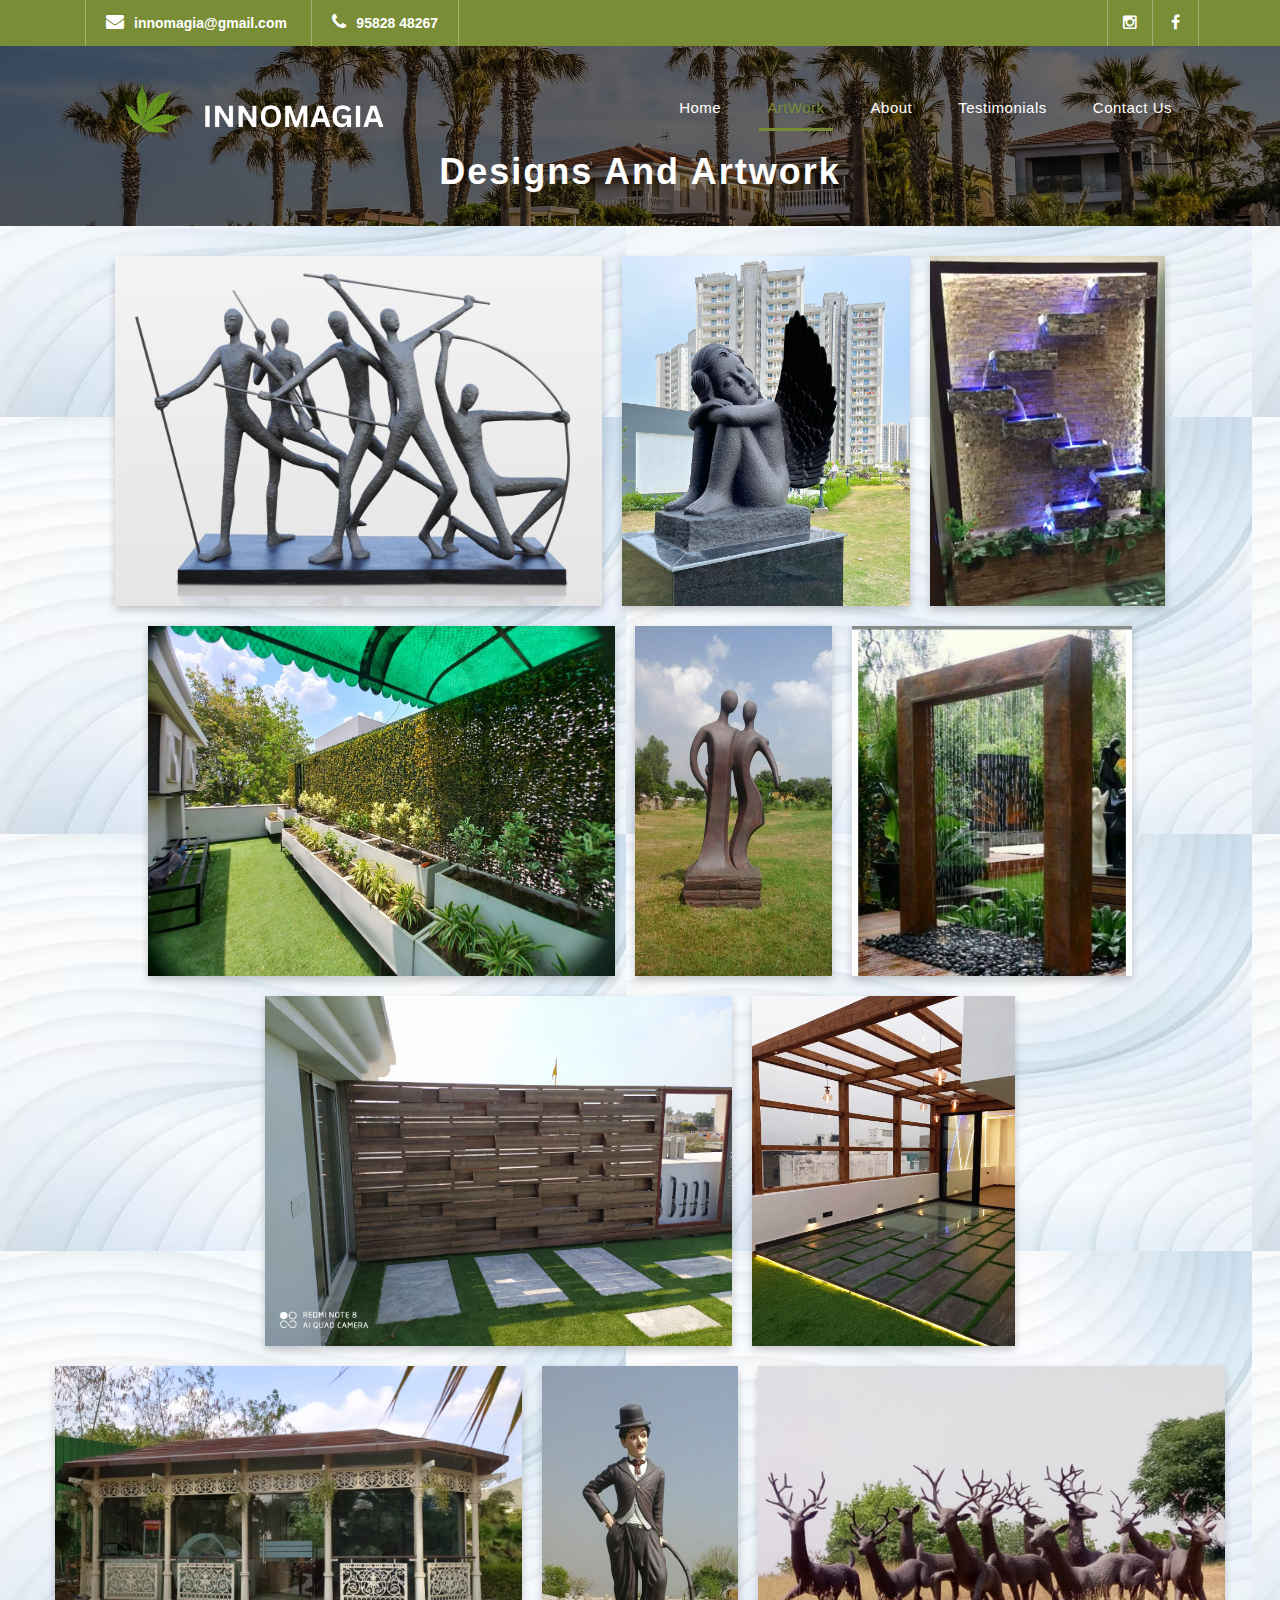
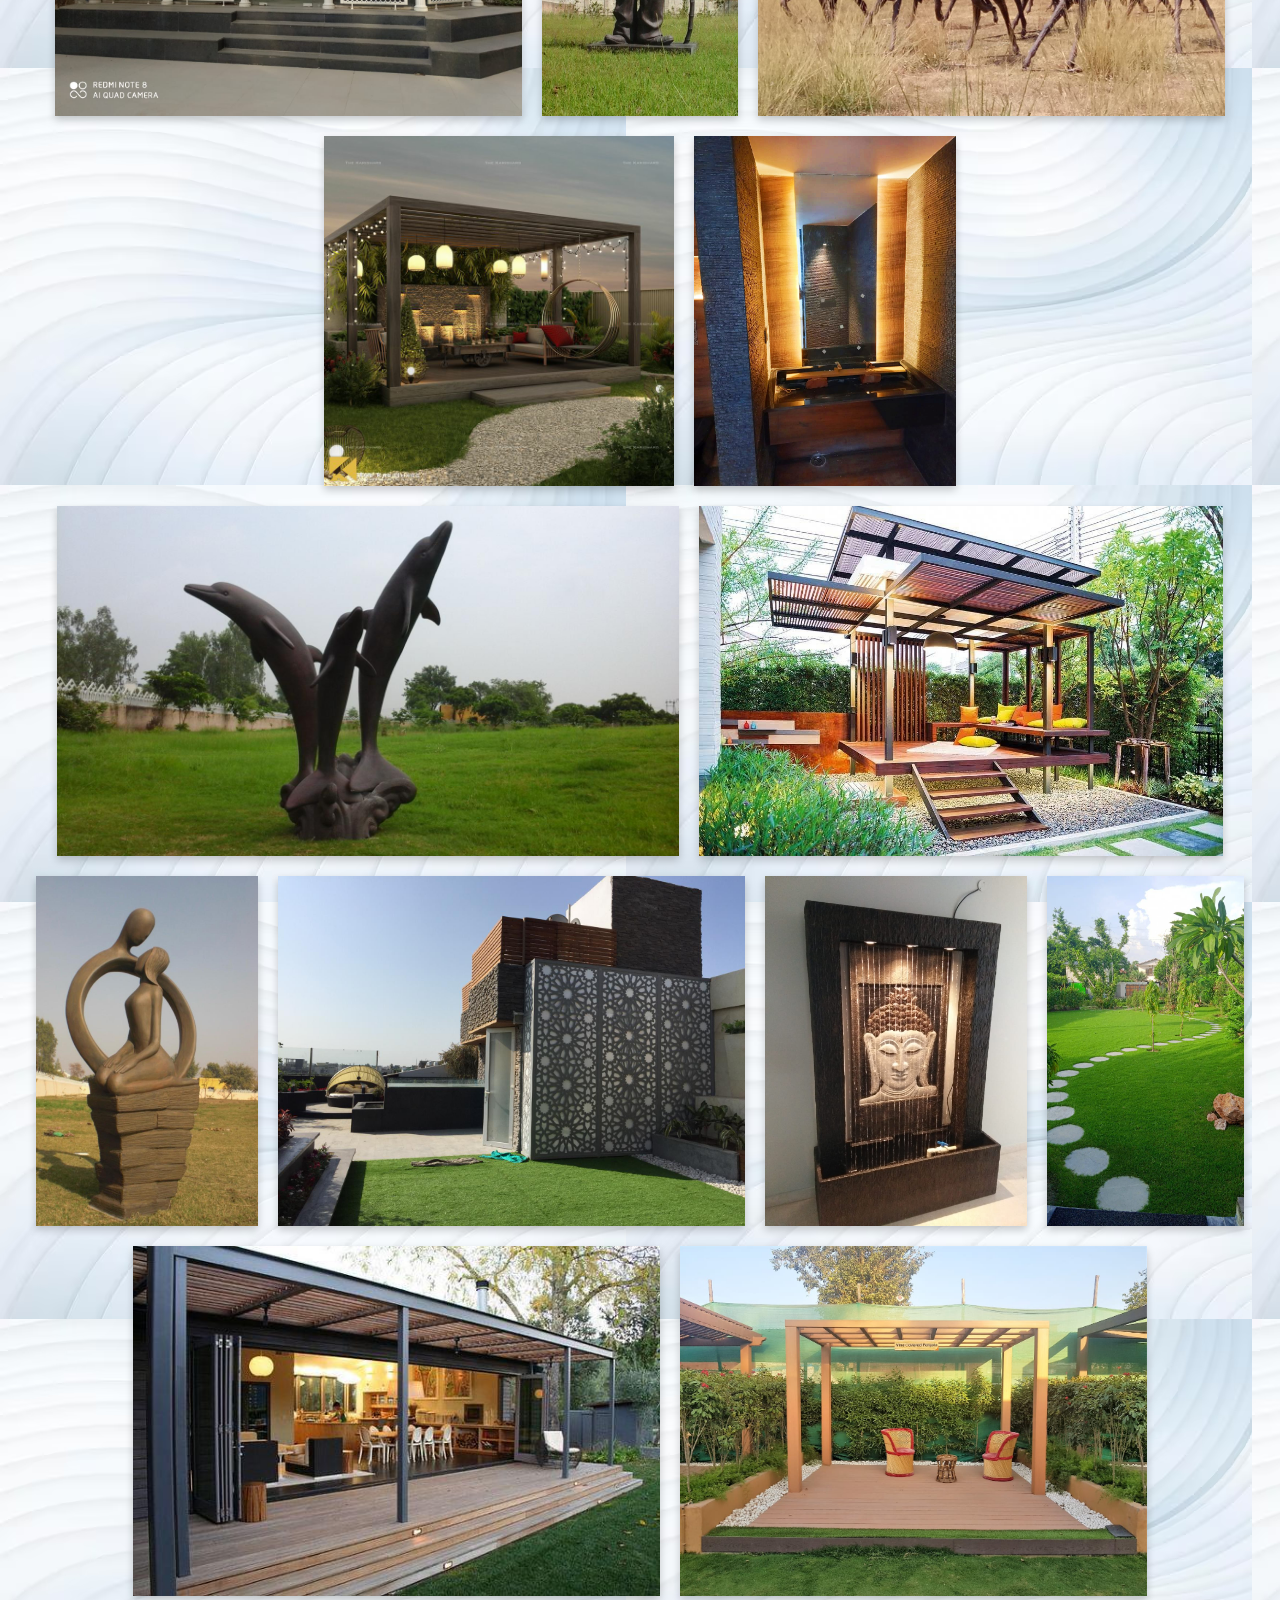
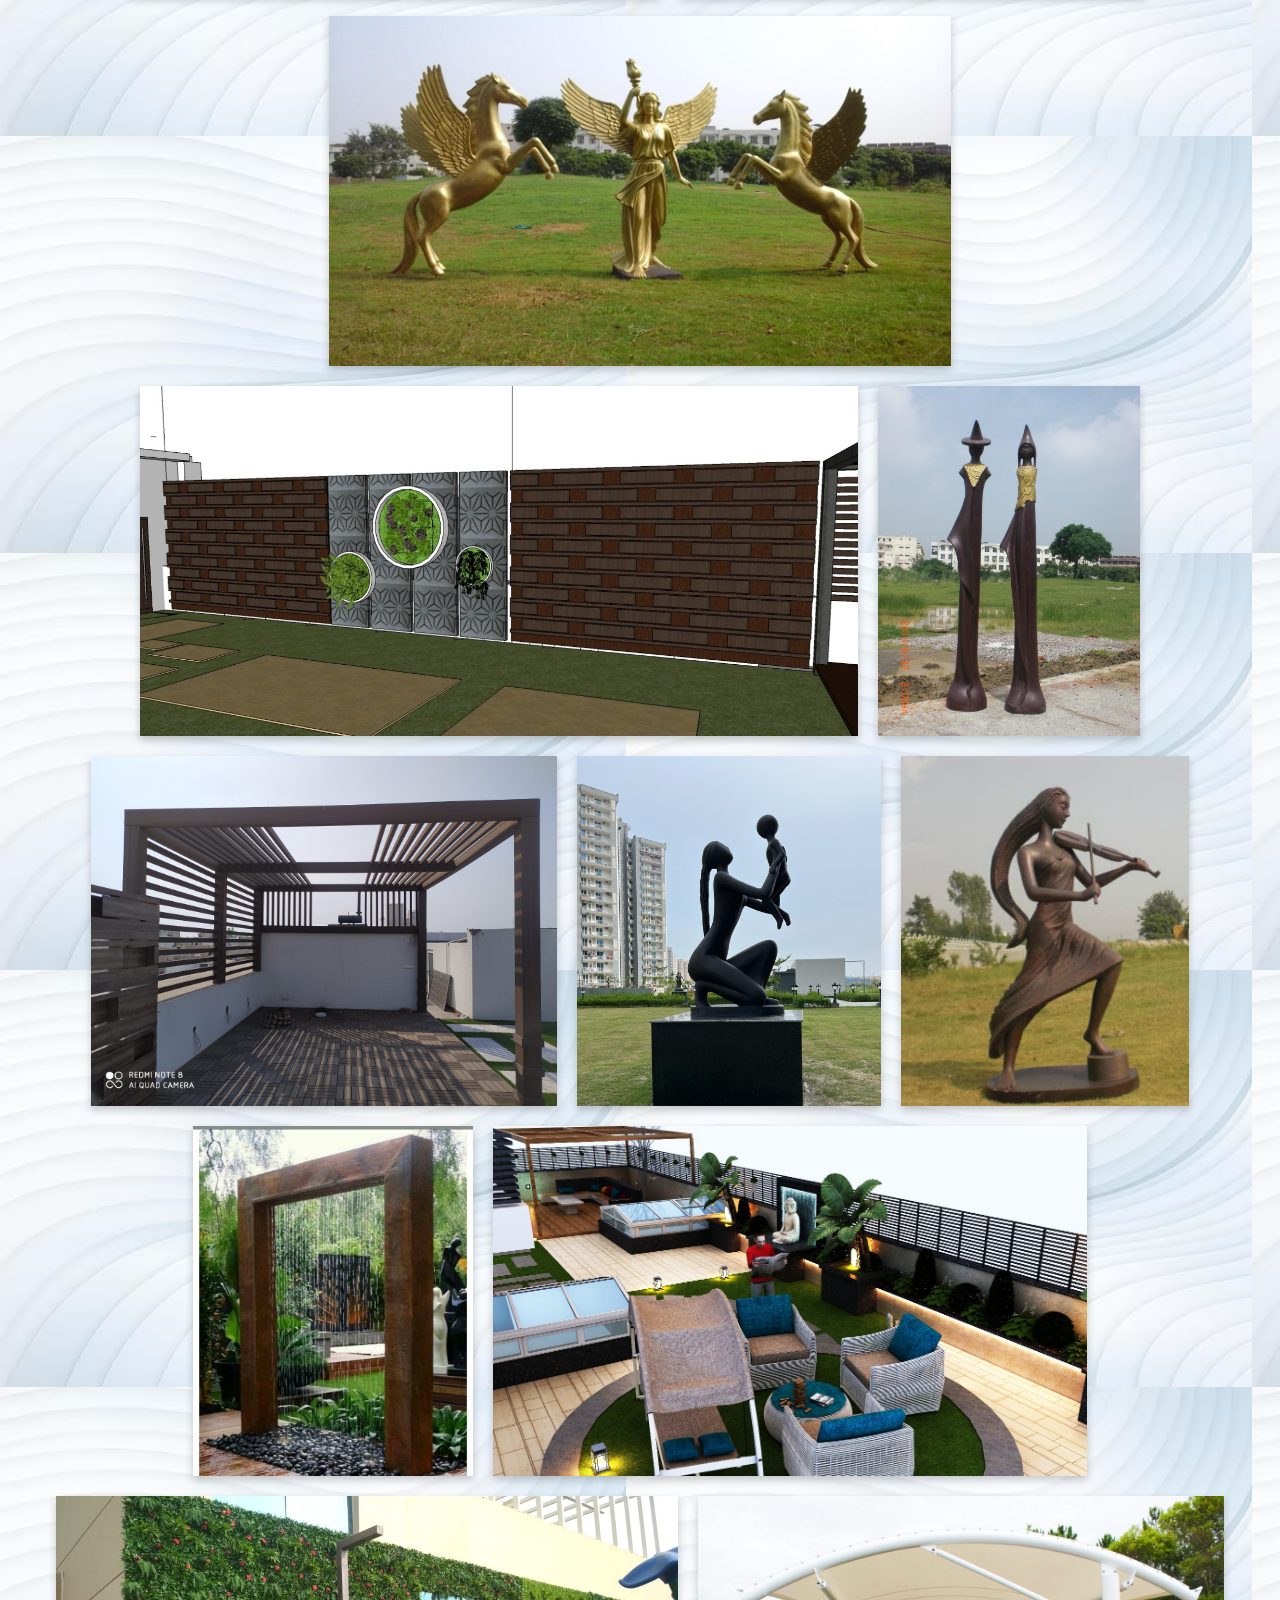
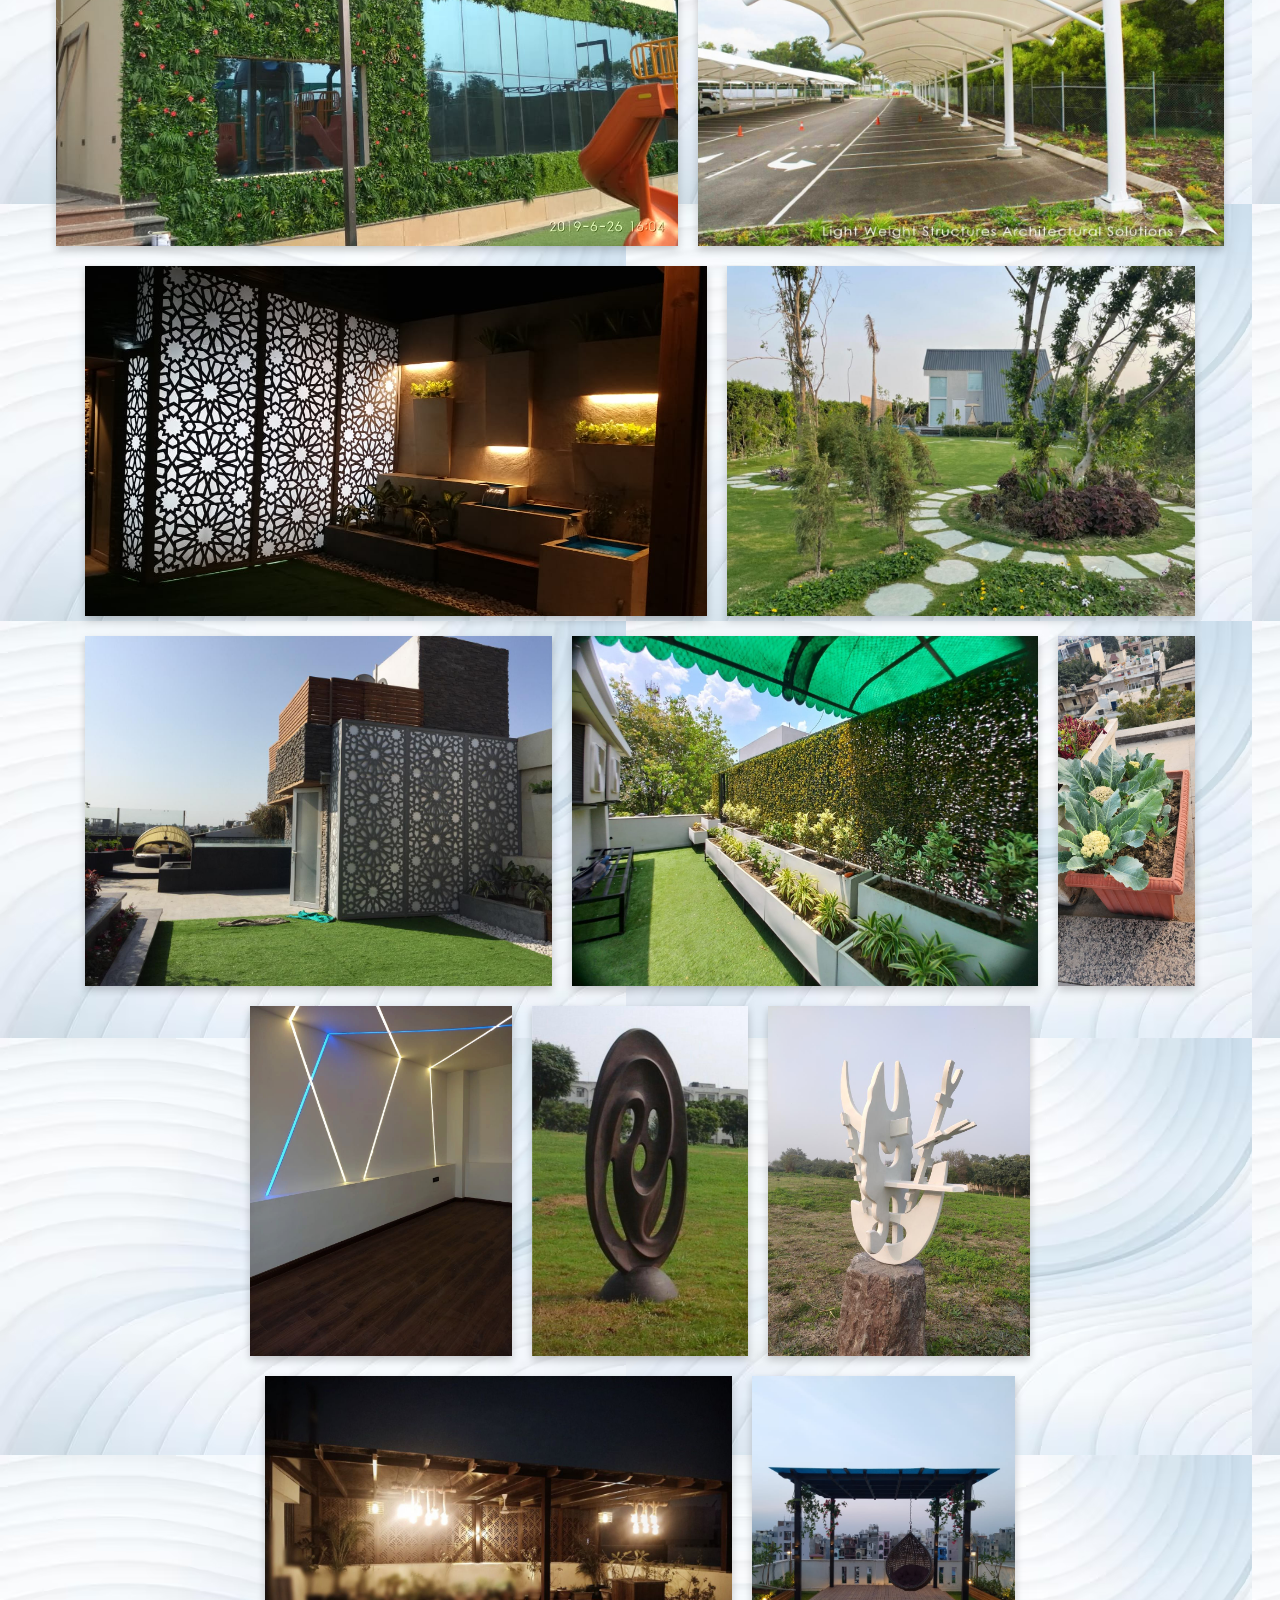
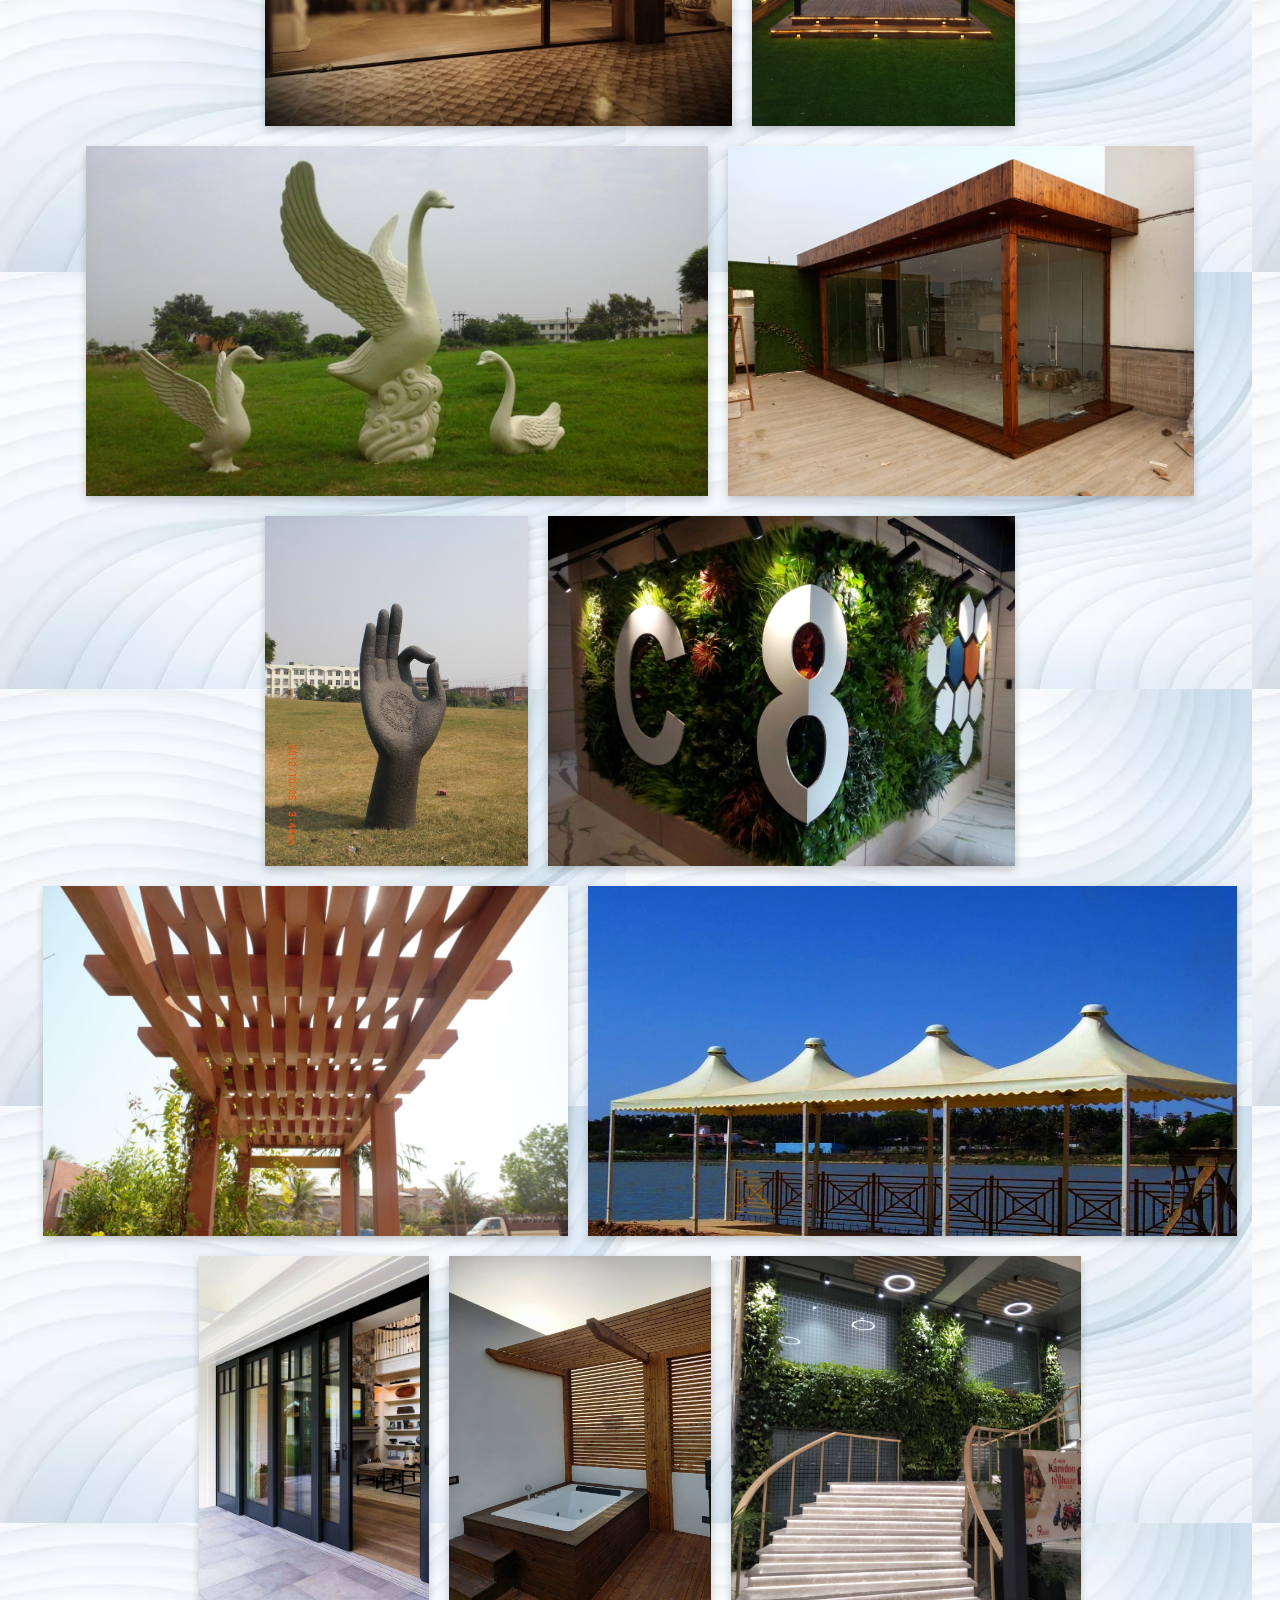
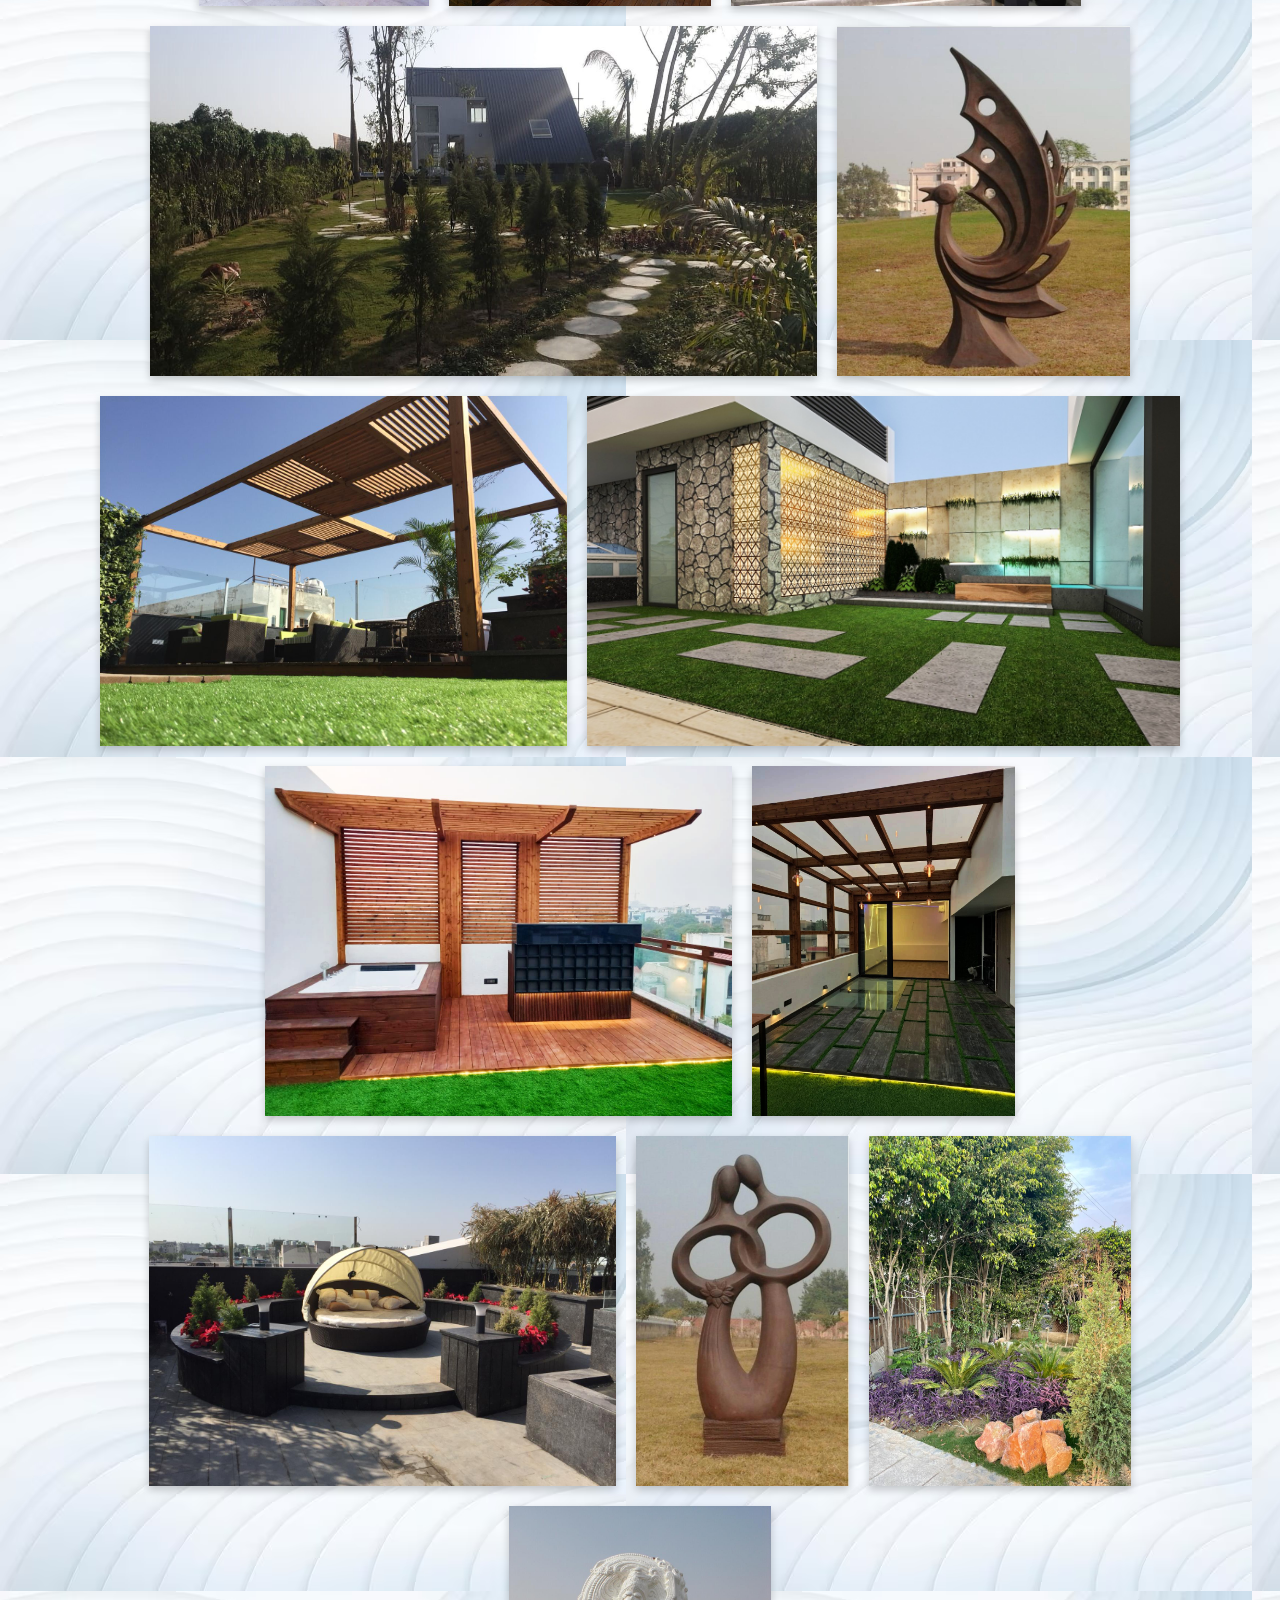
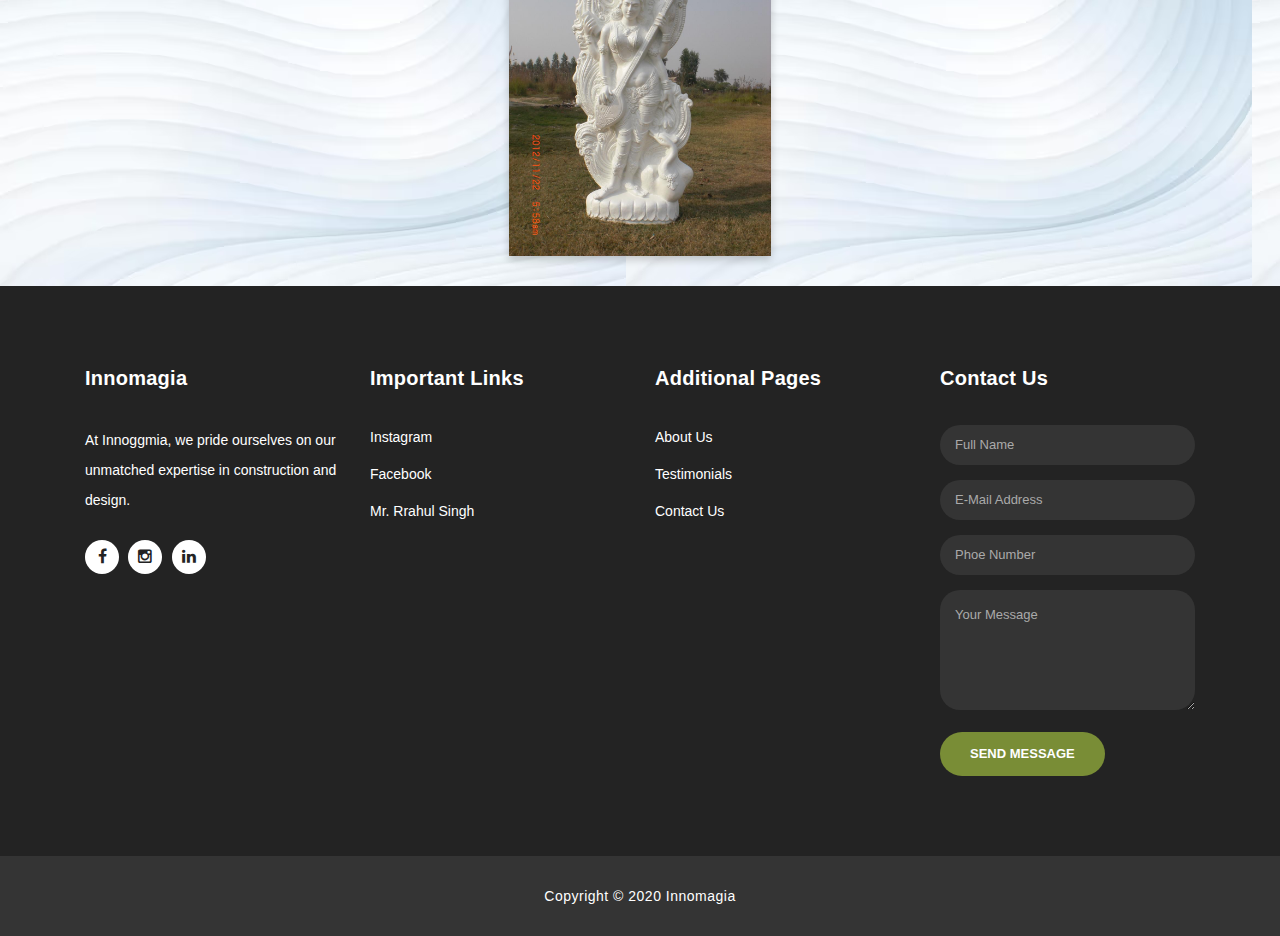
<file: art.html>
<!DOCTYPE html>
<html lang="en">

<head>

  <meta charset="utf-8">
  <meta name="viewport" content="width=device-width, initial-scale=1, shrink-to-fit=no">
  <meta name="description" content="">
  <meta name="author" content="">
  <link href="https://fonts.googleapis.com/css?family=Poppins:100,200,300,400,500,600,700,800,900&display=swap"
    rel="stylesheet">

  <title>Art Work - Innomagia</title>

  <!-- Bootstrap core CSS -->
  <link href="vendor/bootstrap/css/bootstrap.min.css" rel="stylesheet">

  <!-- Additional CSS Files -->
  <link rel="stylesheet" href="assets/css/fontawesome.css">
  <link rel="stylesheet" href="assets/css/style.css">
  <link rel="stylesheet" href="assets/css/owl.css">
  <style>
    body {
      font-family: Arial, sans-serif;
      margin: 0;
      padding: 0;
      background-image: url(assets/img/body\ bg.avif);
    }

    .gallery {
      display: flex;
      display: flex;
      flex-wrap: wrap;
      justify-content: center;
      margin: 20px;

    }

    .artwork {
      width: auto;
      margin: 10px;
      box-shadow: 0 4px 8px 0 rgba(0, 0, 0, 0.2);
      transition: 0.3s;
      height: fit-content;
    }

    .artwork:hover {
      box-shadow: 0 8px 16px 0 rgba(0, 0, 0, 0.2);
    }

    .artwork img {
      width: 100%;
      max-height: 350px;
    }

    .artwork p {
      margin: 10px;
      text-align: center;
      color: black;
      font-weight: bolder;
    }

    .nav {
      width: 100%;
      display: flex;
      background-color: #798d36;
    }

    .name {
      width: 30%;
      text-align: center;
    }

    .links {
      width: 70%;
      display: flex;
      justify-content: space-around;
      align-items: center;
    }

    .links li {
      list-style: none;
    }

    .links li a {
      text-decoration: none;
      color: aliceblue;
      font-size: larger;
      font-weight: bolder;
    }

    .page-heading {
      background-image: url(assets/images/about-fullscreen-image-1-1920x600.jpg);
      padding: 80px 0 15px 0;
    }

    /* Responsive styles */
    @media only screen and (max-width: 768px) {
      .nav {
        flex-direction: column;
        align-items: center;
      }

      .name,
      .links {
        width: 100%;
      }

      .links {
        flex-direction: column;
      }
    }
  </style>
</head>

<body>

  <!-- ***** Preloader Start ***** -->
  <div id="preloader">
    <div class="jumper">
      <div></div>
      <div></div>
      <div></div>
    </div>
  </div>
  <!-- ***** Preloader End ***** -->

  <!-- Header -->
  <div class="sub-header">
    <div class="container">
      <div class="row">
        <div class="col-md-8 col-xs-12">
          <ul class="left-info">
            <li><a href="mailto:innomagia@gmail.com"><i class="fa fa-envelope"></i>innomagia@gmail.com</a></li>
            <li><a href="tel:+919582848267"><i class="fa fa-phone"></i>95828 48267</a></li>
          </ul>
        </div>
        <div class="col-md-4">
          <ul class="right-icons">
            <li><a href="https://www.instagram.com/innomagia?utm_source=ig_web_button_share_sheet&igsh=ZDNlZDc0MzIxNw==" target="_blank"><i class="fa fa-instagram"></i></a></li>
              <li><a href="https://facebook.com" target="_blank"><i class="fa fa-facebook"></i></a></li>
          </ul>
        </div>
      </div>
    </div>
  </div>

  <header class="">
    <nav class="navbar navbar-expand-lg">
      <div class="container">
        <a class="navbar-brand" href="index.html">
          <!-- <h2>Innomagia</em></h2> -->
          <div  class="logo">
            <div><img src="assets/images/logo.png" alt="Logo"></div>
          </div>
        </a>
        <button class="navbar-toggler" type="button" data-toggle="collapse" data-target="#navbarResponsive"
          aria-controls="navbarResponsive" aria-expanded="false" aria-label="Toggle navigation">
          <span class="navbar-toggler-icon"></span>
        </button>
        <div class="collapse navbar-collapse" id="navbarResponsive">
          <ul class="navbar-nav ml-auto">
            <li class="nav-item">
              <a class="nav-link" href="index.html">Home
                <span class="sr-only">(current)</span>
              </a>
            </li>
            <li class="nav-item active">
              <a class="nav-link" href="art.html">ArtWork</a>
            </li>
            <li class="nav-item dropdown">
              <a class="nav-link" href="about.html">About</a>
            </li>
            <li class="nav-item dropdown">
              <a class="nav-link" href="testimonials.html">Testimonials</a>
            </li>
            <li class="nav-item">
              <a class="nav-link" href="contact.html">Contact Us</a>
            </li>
          </ul>
        </div>
      </div>
    </nav>
  </header>

  <!-- Page Content -->
  <div class="page-heading header-text">
    <div class="container">
      <div class="row">
        <div class="col-md-12"> <br>
          <h1>Designs and Artwork</h1>
        </div>
      </div>
    </div>
  </div>

  </div>
  <div class="gallery">
    <div class="artwork">
      <img src="assets/img/ancuient stikman.jpg" alt="Artwork 1 description">

    </div>
    <div class="artwork">
      <img src="assets/img/angel.jpg" alt="Artwork 2 description">

    </div>
    <div class="artwork">
      <img src="assets/img/another wall.jpg" alt="Artwork 3 description">

    </div>
    <div class="artwork">
      <img src="assets/img/artificial garden.jpg" alt="Artwork 3 description">

    </div>
    <div class="artwork">
      <img src="assets/img/wooden hug.jpg" alt="Artwork 3 description">

    </div>
    <div class="artwork">
      <img src="assets/img/waterfall door.jpg" alt="Artwork 3 description">

    </div>
    <div class="artwork">
      <img src="assets/img/wall.jpg" alt="Artwork 3 description">

    </div>
    <div class="artwork">
      <img src="assets/img/the same roof.jpg" alt="Artwork 3 description">

    </div>
    <div class="artwork">
      <img src="assets/img/the royal room.jpg" alt="Artwork 3 description">

    </div>
    <div class="artwork">
      <img src="assets/img/charli.jpg" alt="Artwork 3 description">

    </div>
    <div class="artwork">
      <img src="assets/img/deers.jpg" alt="Artwork 3 description">

    </div>
    <div class="artwork">
      <img src="assets/img/awsm roof.jpg" alt="Artwork 3 description">

    </div>
    <div class="artwork">
      <img src="assets/img/changing room.jpg" alt="Artwork 3 description">

    </div>
    <div class="artwork">
      <img src="assets/img/dolphins.jpg" alt="Artwork 3 description">

    </div>
    <div class="artwork">
      <img src="assets/img/garden house.jpg" alt="Artwork 3 description">

    </div>
    <div class="artwork">
      <img src="assets/img/in her eyes.jpg" alt="Artwork 3 description">

    </div>
    <div class="artwork">
      <img src="assets/img/building.jpg" alt="Artwork 3 description">

    </div>
    <div class="artwork">
      <img src="assets/img/buddha fountain.jpg" alt="Artwork 3 description">

    </div>
    <div class="artwork">
      <img src="assets/img/f2.jpg" alt="Artwork 3 description">

    </div>
    <div class="artwork">
      <img src="assets/img/garden.jpg" alt="Artwork 3 description">

    </div>
    <div class="artwork">
      <img src="assets/img/lawn.jpg" alt="Artwork 3 description">

    </div>
    <div class="artwork">
      <img src="assets/img/lady with horse.jpg" alt="Artwork 3 description">

    </div>
    <div class="artwork">
      <img src="assets/img/gate.jpg" alt="Artwork 3 description">

    </div>
    <div class="artwork">
      <img src="assets/img/king and queen.jpg" alt="Artwork 3 description">

    </div>
    <div class="artwork">
      <img src="assets/img/roottop2.jpg" alt="Artwork 3 description">

    </div>
    <div class="artwork">
      <img src="assets/img/motherhood.jpg" alt="Artwork 3 description">

    </div>
    <div class="artwork">
      <img src="assets/img/paino lady 2.jpg" alt="Artwork 3 description">

    </div>
    <div class="artwork">
      <img src="assets/img/waterfall door.jpg" alt="Artwork 3 description">

    </div>
    <div class="artwork">
      <img src="assets/img/tarrace.jpg" alt="Artwork 3 description">

    </div>
    <div class="artwork">
      <img src="assets/img/wall decor.jpg" alt="Artwork 3 description">

    </div>
    <div class="artwork">
      <img src="assets/img/parking.jpg" alt="Artwork 3 description">

    </div>
    <div class="artwork">
      <img src="assets/img/interior.jpg" alt="Artwork 3 description">

    </div>
    <div class="artwork">
      <img src="assets/img/f15.jpg" alt="Artwork 3 description">

    </div>
    <div class="artwork">
      <img src="assets/img/building.jpg" alt="Artwork 3 description">

    </div>
    <div class="artwork">
      <img src="assets/img/artificial garden.jpg" alt="Artwork 3 description">

    </div>
    <div class="artwork">
      <img src="assets/img/gobi.jpg" alt="Artwork 3 description">

    </div>
    <div class="artwork">
      <img src="assets/img/line lights.jpg" alt="Artwork 3 description">

    </div>
    <div class="artwork">
      <img src="assets/img/triwheel.jpg" alt="Artwork 3 description">

    </div>
    <div class="artwork">
      <img src="assets/img/the tool.jpg" alt="Artwork 3 description">

    </div>
    <div class="artwork">
      <img src="assets/img/the old vibe.jpg" alt="Artwork 3 description">

    </div>
    <div class="artwork">
      <img src="assets/img/swing.jpg" alt="Artwork 3 description">

    </div>
    <div class="artwork">
      <img src="assets/img/swan.jpg" alt="Artwork 3 description">

    </div>
    <div class="artwork">
      <img src="assets/img/the glass room.jpg" alt="Artwork 3 description">

    </div>
    <div class="artwork">
      <img src="assets/img/the hand.jpg" alt="Artwork 3 description">

    </div>
    <div class="artwork">
      <img src="assets/img/the 8 wall.jpg" alt="Artwork 3 description">

    </div>
    <div class="artwork">
      <img src="assets/img/structure.jpg" alt="Artwork 3 description">

    </div>
    <div class="artwork">
      <img src="assets/img/shades.jpg" alt="Artwork 3 description">

    </div>
    <div class="artwork">
      <img src="assets/img/sliding door.jpg" alt="Artwork 3 description">

    </div>
    <div class="artwork">
      <img src="assets/img/btrm.jpg" alt="Artwork 3 description">

    </div>
    <div class="artwork">
      <img src="assets/img/stairs.jpg" alt="Artwork 3 description">

    </div>
    <div class="artwork">
      <img src="assets/img/f20.jpg" alt="Artwork 3 description">

    </div>
    <div class="artwork">
      <img src="assets/img/the bird.jpg" alt="Artwork 3 description">

    </div>
    <div class="artwork">
      <img src="assets/img/structure 2.jpg" alt="Artwork 3 description">

    </div>
    <div class="artwork">
      <img src="assets/img/scene.jpg" alt="Artwork 3 description">

    </div>
    <div class="artwork">
      <img src="assets/img/small portion.jpg" alt="Artwork 3 description">

    </div>
    <div class="artwork">
      <img src="assets/img/roof room.jpg" alt="Artwork 3 description">

    </div>
    <div class="artwork">
      <img src="assets/img/roof bed.jpg" alt="Artwork 3 description">

    </div>
    <div class="artwork">
      <img src="assets/img/ring arc.jpg" alt="Artwork 3 description">

    </div>
    <div class="artwork">
      <img src="assets/img/f23.jpg" alt="Artwork 3 description">

    </div>
    <div class="artwork">
      <img src="assets/img/saraswati.jpg" alt="Artwork 3 description">

    </div>

    <!-- Add more artwork divs as needed -->
  </div>

  <!-- Footer Starts Here -->
    <footer>
      <div class="container">
        <div class="row">
          <div class="col-md-3 footer-item">
            <h4>Innomagia</h4>
            <p>At Innoggmia, we pride ourselves on our unmatched expertise in construction and design.</p>
            <ul class="social-icons">
              <li><a rel="nofollow" href="#" target="_blank"><i class="fa fa-facebook"></i></a></li>
              <li><a href="https://www.instagram.com/innomagia?utm_source=ig_web_button_share_sheet&igsh=ZDNlZDc0MzIxNw=="><i class="fa fa-instagram"></i></a></li>
              <li><a href="#"><i class="fa fa-linkedin"></i></a></li>
            </ul>
          </div>
          <div class="col-md-3 footer-item">
            <h4>Important Links</h4>
            <ul class="menu-list">
              <li><a href="https://www.instagram.com/innomagia?utm_source=ig_web_button_share_sheet&igsh=ZDNlZDc0MzIxNw==">Instagram</a></li>
              <li><a href="#">Facebook</a></li>
              <li><a href="https://www.instagram.com/rahulpec09?igsh=OHBjZ3B5MDRpY282">Mr. Rrahul Singh</a></li>
              <!-- <li><a href="#">Cursus augue hasellus</a></li>
              <li><a href="#">Lacinia ac sapien</a></li> -->
            </ul>
          </div>
          <div class="col-md-3 footer-item">
            <h4>Additional Pages</h4>
            <ul class="menu-list">
              <li><a href="about.html">About Us</a></li>
              <!-- <li><a href="#">Blog</a></li> -->
              <li><a href="testimonials.html">Testimonials</a></li>
              <li><a href="contact.html">Contact Us</a></li>
              <!-- <li><a href="#">Terms</a></li> -->
            </ul>
          </div>
          <div class="col-md-3 footer-item last-item">
            <h4>Contact Us</h4>
            <div class="contact-form">
              <form id="contact footer-contact" action="https://formspree.io/f/xayrlynv" method="post">
                <div class="row">
                  <div class="col-lg-12 col-md-12 col-sm-12">
                    <fieldset>
                      <input name="Name" type="text" class="form-control" id="name" placeholder="Full Name" required="">
                    </fieldset>
                  </div>
                  <div class="col-lg-12 col-md-12 col-sm-12">
                    <fieldset>
                      <input name="E-mail" type="text" class="form-control" id="email" pattern="[^ @]*@[^ @]*" placeholder="E-Mail Address" required="">
                    </fieldset>
                  </div>
                  <div class="col-lg-12 col-md-12 col-sm-12">
                    <fieldset>
                      <input name="Phone" type="text" class="form-control" id="Phone"  placeholder="Phoe Number" required="">
                    </fieldset>
                  </div>
                  <div class="col-lg-12">
                    <fieldset>
                      <textarea name="Message" rows="6" class="form-control" id="message" placeholder="Your Message" required=""></textarea>
                    </fieldset>
                  </div>
                  <div class="col-lg-12">
                    <fieldset>
                      <button type="submit" id="form-submit" class="filled-button">Send Message</button>
                    </fieldset>
                  </div>
                </div>
              </form>
            </div>
          </div>
        </div>
      </div>
    </footer>
    
    <div class="sub-footer">
      <div class="container">
        <div class="row">
          <div class="col-md-12">
            <p>
                Copyright © 2020  <a href="index.html">Innomagia</a>
            </p>
          </div>
        </div>
      </div>
    </div>

    <!-- Bootstrap core JavaScript -->
    <script src="vendor/jquery/jquery.min.js"></script>
    <script src="vendor/bootstrap/js/bootstrap.bundle.min.js"></script>

    <!-- Additional Scripts -->
    <script src="assets/js/custom.js"></script>
    <script src="assets/js/owl.js"></script>
    <script src="assets/js/slick.js"></script>
    <script src="assets/js/accordions.js"></script>

    <script language = "text/Javascript"> 
      cleared[0] = cleared[1] = cleared[2] = 0; //set a cleared flag for each field
      function clearField(t){                   //declaring the array outside of the
      if(! cleared[t.id]){                      // function makes it static and global
          cleared[t.id] = 1;  // you could use true and false, but that's more typing
          t.value='';         // with more chance of typos
          t.style.color='#fff';
          }
      }
    </script>

  </body>
</html>
</file>
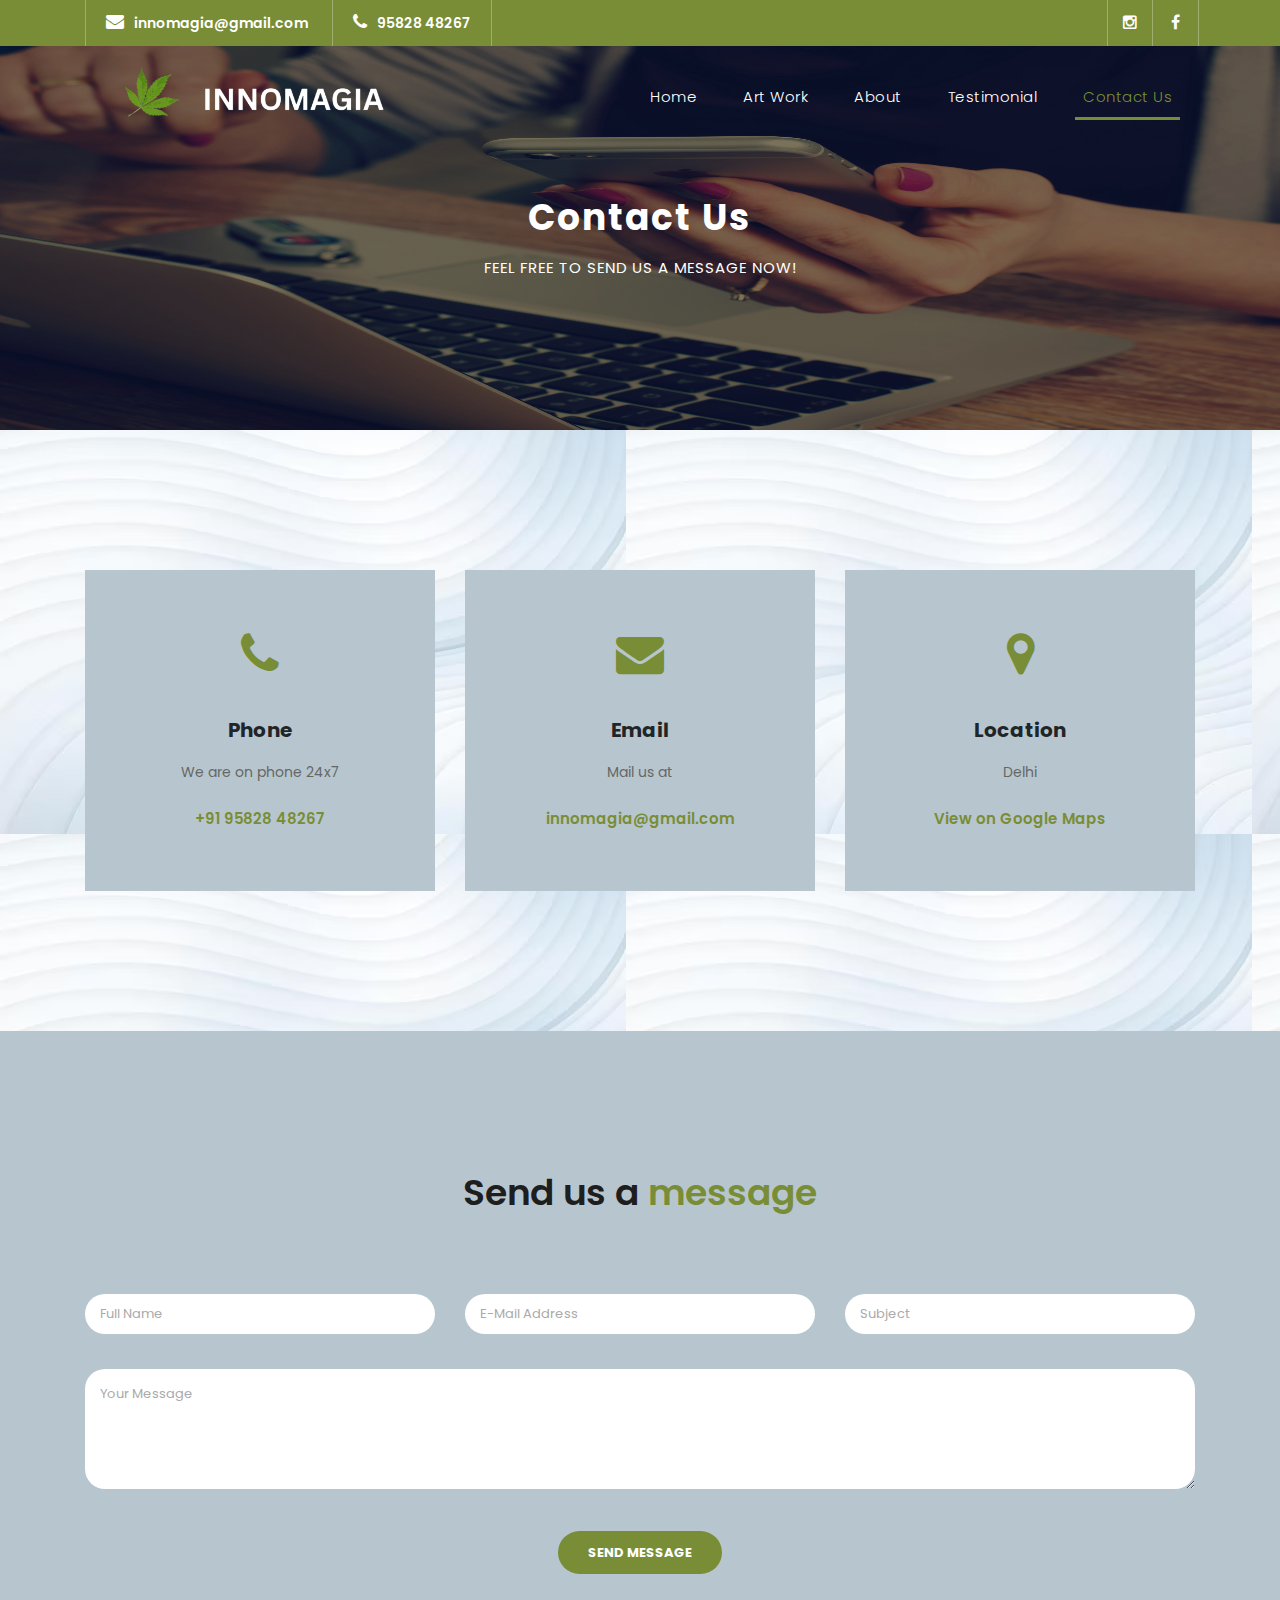
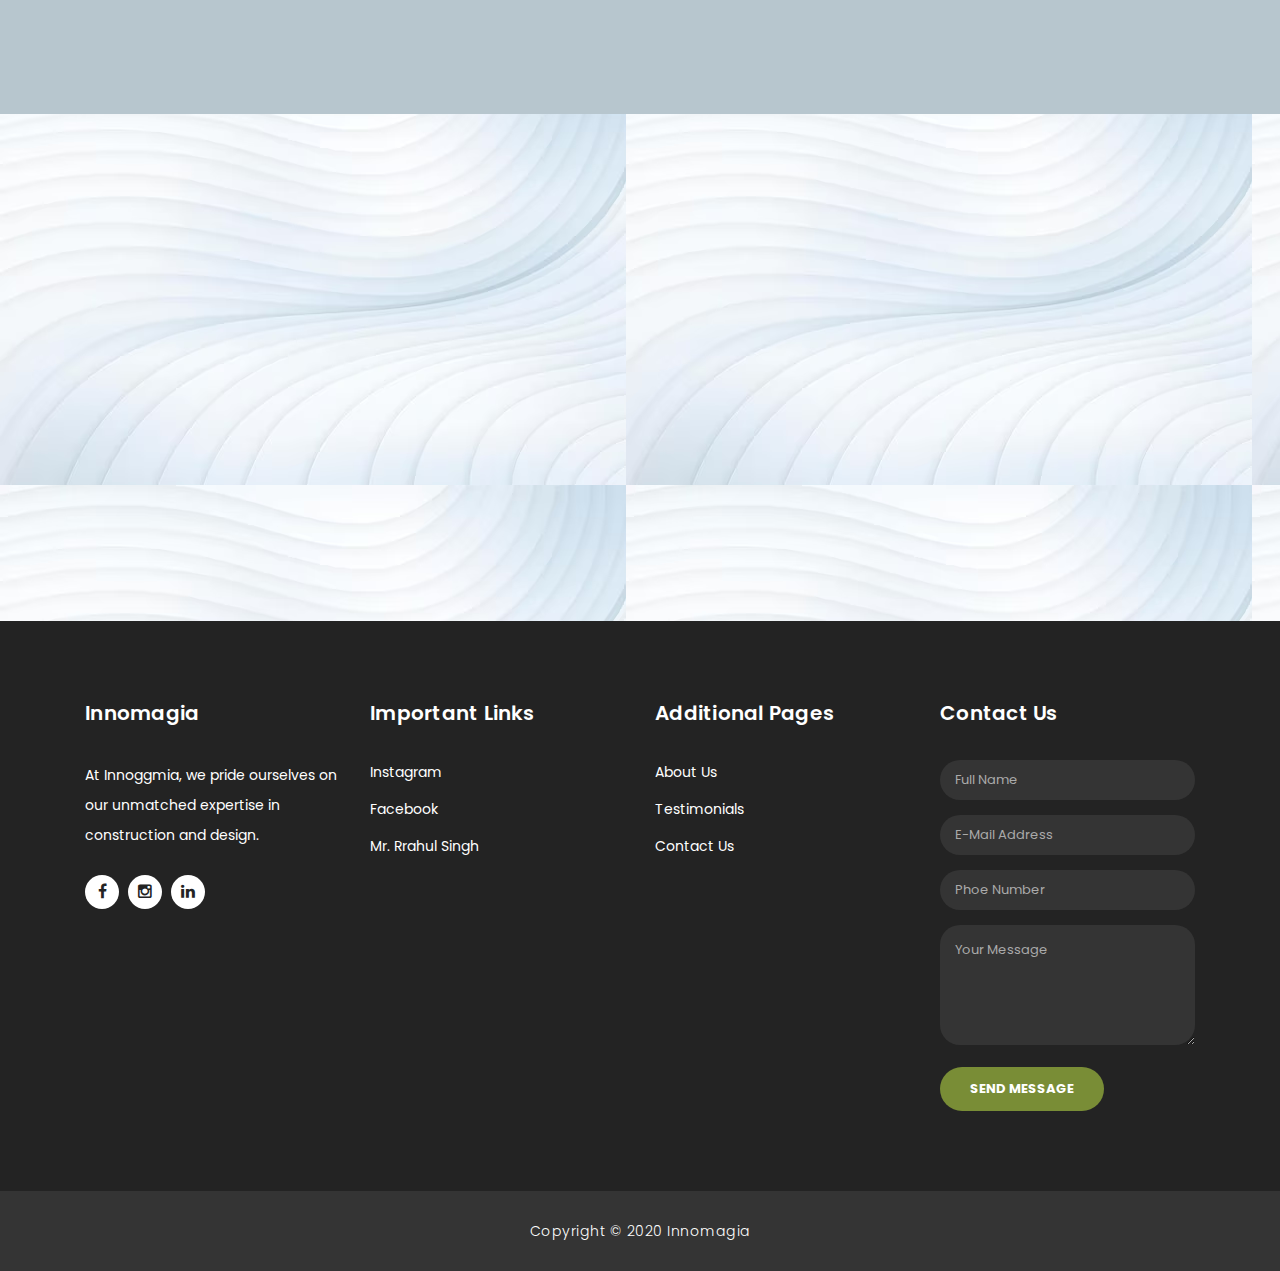
<file: contact.html>
<!DOCTYPE html>
<html lang="en">

  <head>

    <meta charset="utf-8">
    <meta name="viewport" content="width=device-width, initial-scale=1, shrink-to-fit=no">
    <meta name="description" content="">
    <meta name="author" content="">
    <link href="https://fonts.googleapis.com/css?family=Poppins:100,200,300,400,500,600,700,800,900&display=swap" rel="stylesheet">

    <title>Contact US- Innomagia</title>

    <!-- Bootstrap core CSS -->
    <link href="vendor/bootstrap/css/bootstrap.min.css" rel="stylesheet">

    <!-- Additional CSS Files -->
    <link rel="stylesheet" href="assets/css/fontawesome.css">
    <link rel="stylesheet" href="assets/css/style.css">
    <link rel="stylesheet" href="assets/css/owl.css">
    <style>
      .page-heading {
        background-image: url(assets/img/contact.jpg);
        background-size: 100% 100%;
        padding: 150px 0 150px 0;
      }
    </style>
  </head>

  <body>

    <!-- ***** Preloader Start ***** -->
    <div id="preloader">
        <div class="jumper">
            <div></div>
            <div></div>
            <div></div>
        </div>
    </div>  
    <!-- ***** Preloader End ***** -->

    <!-- Header -->
    <div class="sub-header">
      <div class="container">
        <div class="row">
          <div class="col-md-8 col-xs-12">
            <ul class="left-info">
              <li><a href="mailto:innomagia@gmail.com"><i class="fa fa-envelope"></i>innomagia@gmail.com</a></li>
              <li><a href="tel:+919582848267"><i class="fa fa-phone"></i>95828 48267 
              </a></li>
            </ul>
          </div>
          <div class="col-md-4">
            <ul class="right-icons">
              <li><a href="https://www.instagram.com/innomagia?utm_source=ig_web_button_share_sheet&igsh=ZDNlZDc0MzIxNw==" target="_blank"><i class="fa fa-instagram"></i></a></li>
              <li><a href="https://facebook.com" target="_blank"><i class="fa fa-facebook"></i></a></li>
              <!-- <li><a href="#"><i class="fa fa-linkedin"></i></a></li> -->
            </ul>
          </div>
        </div>
      </div>
    </div>

    <header class="">
      <nav class="navbar navbar-expand-lg">
        <div class="container">
          <!-- <a class="navbar-brand" href="index.html"><h2>Innomagia</h2></a> -->
          <div  class="logo">
            <div><img src="assets/images/logo.png" alt="Logo"></div>
          </div>
          <button class="navbar-toggler" type="button" data-toggle="collapse" data-target="#navbarResponsive" aria-controls="navbarResponsive" aria-expanded="false" aria-label="Toggle navigation">
            <span class="navbar-toggler-icon"></span>
          </button>
          <div class="collapse navbar-collapse" id="navbarResponsive">
            <ul class="navbar-nav ml-auto">
              <li class="nav-item">
                <a class="nav-link" href="index.html">Home</a>
              </li>
              <li class="nav-item">
                <a class="nav-link" href="art.html">Art Work</a>
              </li>
              <li class="nav-item">
                <a class=" nav-link" href="about.html">About</a>
              </li>
              <li class="nav-item">
                <a class=" nav-link" href="testimonials.html">Testimonial</a>
              </li>
              <li class="nav-item active">
                <a class="nav-link" href="contact.html">Contact Us
                  <span class="sr-only">(current)</span>
                </a>
              </li>
            </ul>
          </div>
        </div>
      </nav>
    </header>


    <!-- Page Content -->
    <div class="page-heading header-text">
      <div class="container">
        <div class="row">
          <div class="col-md-12">
            <h1>Contact Us</h1>
            <span>feel free to send us a message now!</span>
          </div>
        </div>
      </div>
    </div>

    <div class="contact-information">
      <div class="container">
        <div class="row">
          <div class="col-md-4">
            <div class="contact-item">
              <i class="fa fa-phone"></i>
              <h4>Phone</h4>
              <p>We are on phone 24x7</p>
              <a href="tel:+919582848267">+91 95828 48267</a>
            </div>
          </div>
          <div class="col-md-4">
            <div class="contact-item">
              <i class="fa fa-envelope"></i>
              <h4>Email</h4>
              <p>Mail us at</p>
              <a href="mailto:innomagia@gmail.com">innomagia@gmail.com</a>
            </div>
          </div>
          <div class="col-md-4">
            <div class="contact-item">
              <i class="fa fa-map-marker"></i>
              <h4>Location</h4>
              <p>Delhi </p>
              <a href="https://www.google.com/maps/search/Shop+No.+B-5,+LG+Floor,+Block-19%2F250,+Shivalik+Road,+Malviya+Nagar,+New+Delhi-110017/@28.537438,77.1976023,16z/data=!3m1!4b1?entry=ttu">View on Google Maps</a>
            </div>
          </div>
        </div>
      </div>
    </div>

    <div class="callback-form contact-us">
      <div class="container">
        <div class="row">
          <div class="col-md-12">
            <div class="section-heading">
              <h2>Send us a <em>message</em></h2>
              <!-- <span>Suspendisse a ante in neque iaculis lacinia</span> -->
            </div>
          </div>
          <div class="col-md-12">
            <div class="contact-form">
              <form id="contact" action="https://formspree.io/f/xayrlynv" method="post">
                <div class="row">
                  <div class="col-lg-4 col-md-12 col-sm-12">
                    <fieldset>
                      <input name="name" type="text" class="form-control" id="name" placeholder="Full Name" required="">
                    </fieldset>
                  </div>
                  <div class="col-lg-4 col-md-12 col-sm-12">
                    <fieldset>
                      <input name="email" type="text" class="form-control" id="email" pattern="[^ @]*@[^ @]*" placeholder="E-Mail Address" required="">
                    </fieldset>
                  </div>
                  <div class="col-lg-4 col-md-12 col-sm-12">
                    <fieldset>
                      <input name="subject" type="text" class="form-control" id="subject" placeholder="Subject" required="">
                    </fieldset>
                  </div>
                  <div class="col-lg-12">
                    <fieldset>
                      <textarea name="message" rows="6" class="form-control" id="message" placeholder="Your Message" required=""></textarea>
                    </fieldset>
                  </div>
                  <div class="col-lg-12">
                    <fieldset>
                      <button type="submit" id="form-submit" class="filled-button">Send Message</button>
                    </fieldset>
                  </div>
                </div>
              </form>
            </div>
          </div>
        </div>
      </div>
    </div>

    <div id="map">
<!-- How to change your own map point
	1. Go to Google Maps
	2. Click on your location point
	3. Click "Share" and choose "Embed map" tab
	4. Copy only URL and paste it within the src="" field below
-->
     

      <iframe src="https://www.google.com/maps/embed?pb=!1m18!1m12!1m3!1d219.0585134596207!2d77.19919268041849!3d28.541636863776706!2m3!1f0!2f0!3f0!3m2!1i1024!2i768!4f13.1!3m3!1m2!1s0x390ce208a41c6091%3A0x611dc875a7959fe!2sB-5%2C%20IIT%20Delhi%20Campus%2C%20Central%20Ave%2C%20Indian%20Institute%20of%20Technology%20Delhi%2C%20Hauz%20Khas%2C%20New%20Delhi%2C%20Delhi%20110016!5e0!3m2!1sen!2sin!4v1712329324500!5m2!1sen!2sin" width="100%" height="500px" frameborder="0" style="border:0" allowfullscreen> </iframe>
    </div>

   <!-- Footer Starts Here -->
   <footer>
    <div class="container">
      <div class="row">
        <div class="col-md-3 footer-item">
          <h4>Innomagia</h4>
          <p>At Innoggmia, we pride ourselves on our unmatched expertise in construction and design.</p>
          <ul class="social-icons">
            <li><a rel="nofollow" href="#" target="_blank"><i class="fa fa-facebook"></i></a></li>
            <li><a href="https://www.instagram.com/innomagia?utm_source=ig_web_button_share_sheet&igsh=ZDNlZDc0MzIxNw=="><i class="fa fa-instagram"></i></a></li>
            <li><a href="#"><i class="fa fa-linkedin"></i></a></li>
          </ul>
        </div>
        <div class="col-md-3 footer-item">
          <h4>Important Links</h4>
          <ul class="menu-list">
            <li><a href="https://www.instagram.com/innomagia?utm_source=ig_web_button_share_sheet&igsh=ZDNlZDc0MzIxNw==">Instagram</a></li>
            <li><a href="#">Facebook</a></li>
            <li><a href="https://www.instagram.com/rahulpec09?igsh=OHBjZ3B5MDRpY282">Mr. Rrahul Singh</a></li>
            <!-- <li><a href="#">Cursus augue hasellus</a></li>
            <li><a href="#">Lacinia ac sapien</a></li> -->
          </ul>
        </div>
        <div class="col-md-3 footer-item">
          <h4>Additional Pages</h4>
          <ul class="menu-list">
            <li><a href="about.html">About Us</a></li>
            <!-- <li><a href="#">Blog</a></li> -->
            <li><a href="testimonials.html">Testimonials</a></li>
            <li><a href="contact.html">Contact Us</a></li>
            <!-- <li><a href="#">Terms</a></li> -->
          </ul>
        </div>
        <div class="col-md-3 footer-item last-item">
          <h4>Contact Us</h4>
          <div class="contact-form">
            <form id="contact footer-contact" action="https://formspree.io/f/xayrlynv" method="post">
              <div class="row">
                <div class="col-lg-12 col-md-12 col-sm-12">
                  <fieldset>
                    <input name="Name" type="text" class="form-control" id="name" placeholder="Full Name" required="">
                  </fieldset>
                </div>
                <div class="col-lg-12 col-md-12 col-sm-12">
                  <fieldset>
                    <input name="E-mail" type="text" class="form-control" id="email" pattern="[^ @]*@[^ @]*" placeholder="E-Mail Address" required="">
                  </fieldset>
                </div>
                <div class="col-lg-12 col-md-12 col-sm-12">
                  <fieldset>
                    <input name="Phone" type="text" class="form-control" id="Phone"  placeholder="Phoe Number" required="">
                  </fieldset>
                </div>
                <div class="col-lg-12">
                  <fieldset>
                    <textarea name="Message" rows="6" class="form-control" id="message" placeholder="Your Message" required=""></textarea>
                  </fieldset>
                </div>
                <div class="col-lg-12">
                  <fieldset>
                    <button type="submit" id="form-submit" class="filled-button">Send Message</button>
                  </fieldset>
                </div>
              </div>
            </form>
          </div>
        </div>
      </div>
    </div>
  </footer>
  
  <div class="sub-footer">
    <div class="container">
      <div class="row">
        <div class="col-md-12">
          <p>
              Copyright © 2020  <a href="index.html">Innomagia</a>
          </p>
        </div>
      </div>
    </div>
  </div>

  <!-- Bootstrap core JavaScript -->
  <script src="vendor/jquery/jquery.min.js"></script>
  <script src="vendor/bootstrap/js/bootstrap.bundle.min.js"></script>

  <!-- Additional Scripts -->
  <script src="assets/js/custom.js"></script>
  <script src="assets/js/owl.js"></script>
  <script src="assets/js/slick.js"></script>
  <script src="assets/js/accordions.js"></script>

  <script language = "text/Javascript"> 
    cleared[0] = cleared[1] = cleared[2] = 0; //set a cleared flag for each field
    function clearField(t){                   //declaring the array outside of the
    if(! cleared[t.id]){                      // function makes it static and global
        cleared[t.id] = 1;  // you could use true and false, but that's more typing
        t.value='';         // with more chance of typos
        t.style.color='#fff';
        }
    }
  </script>

</body>
</html>
</file>
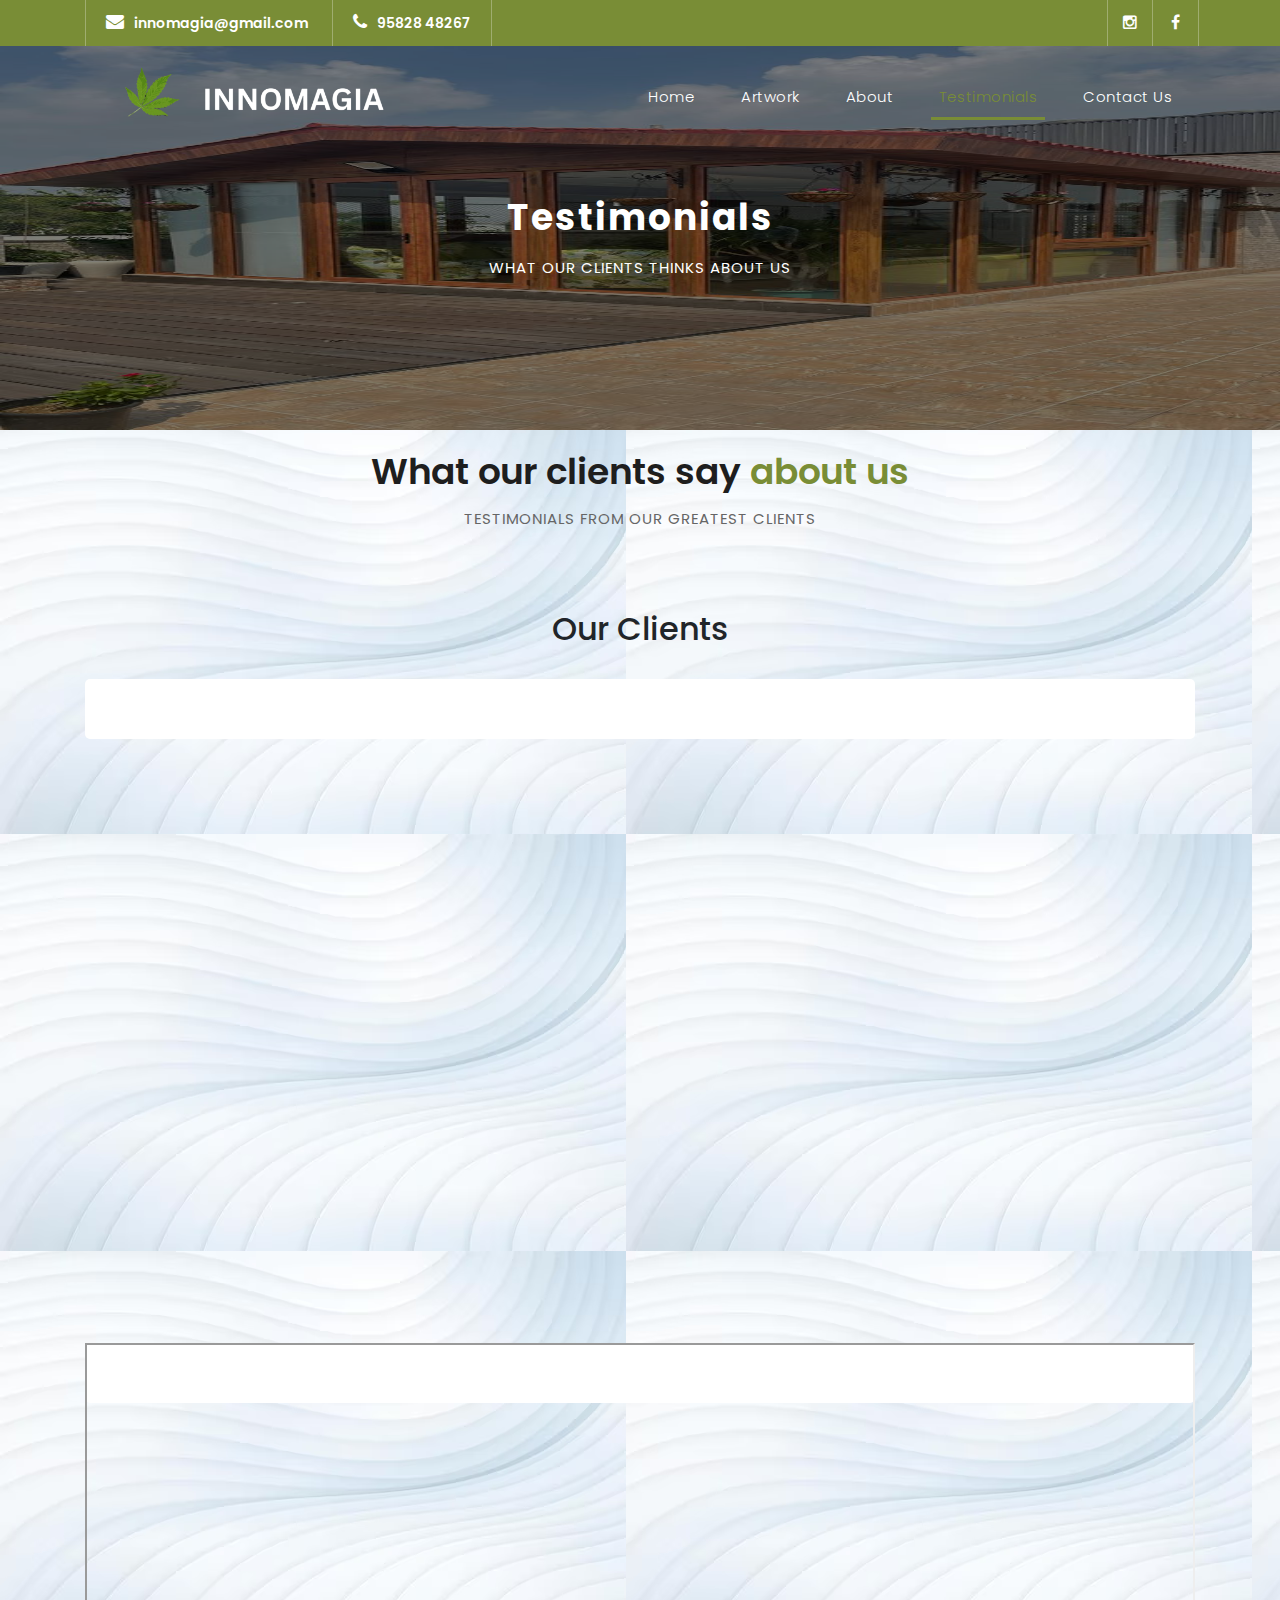
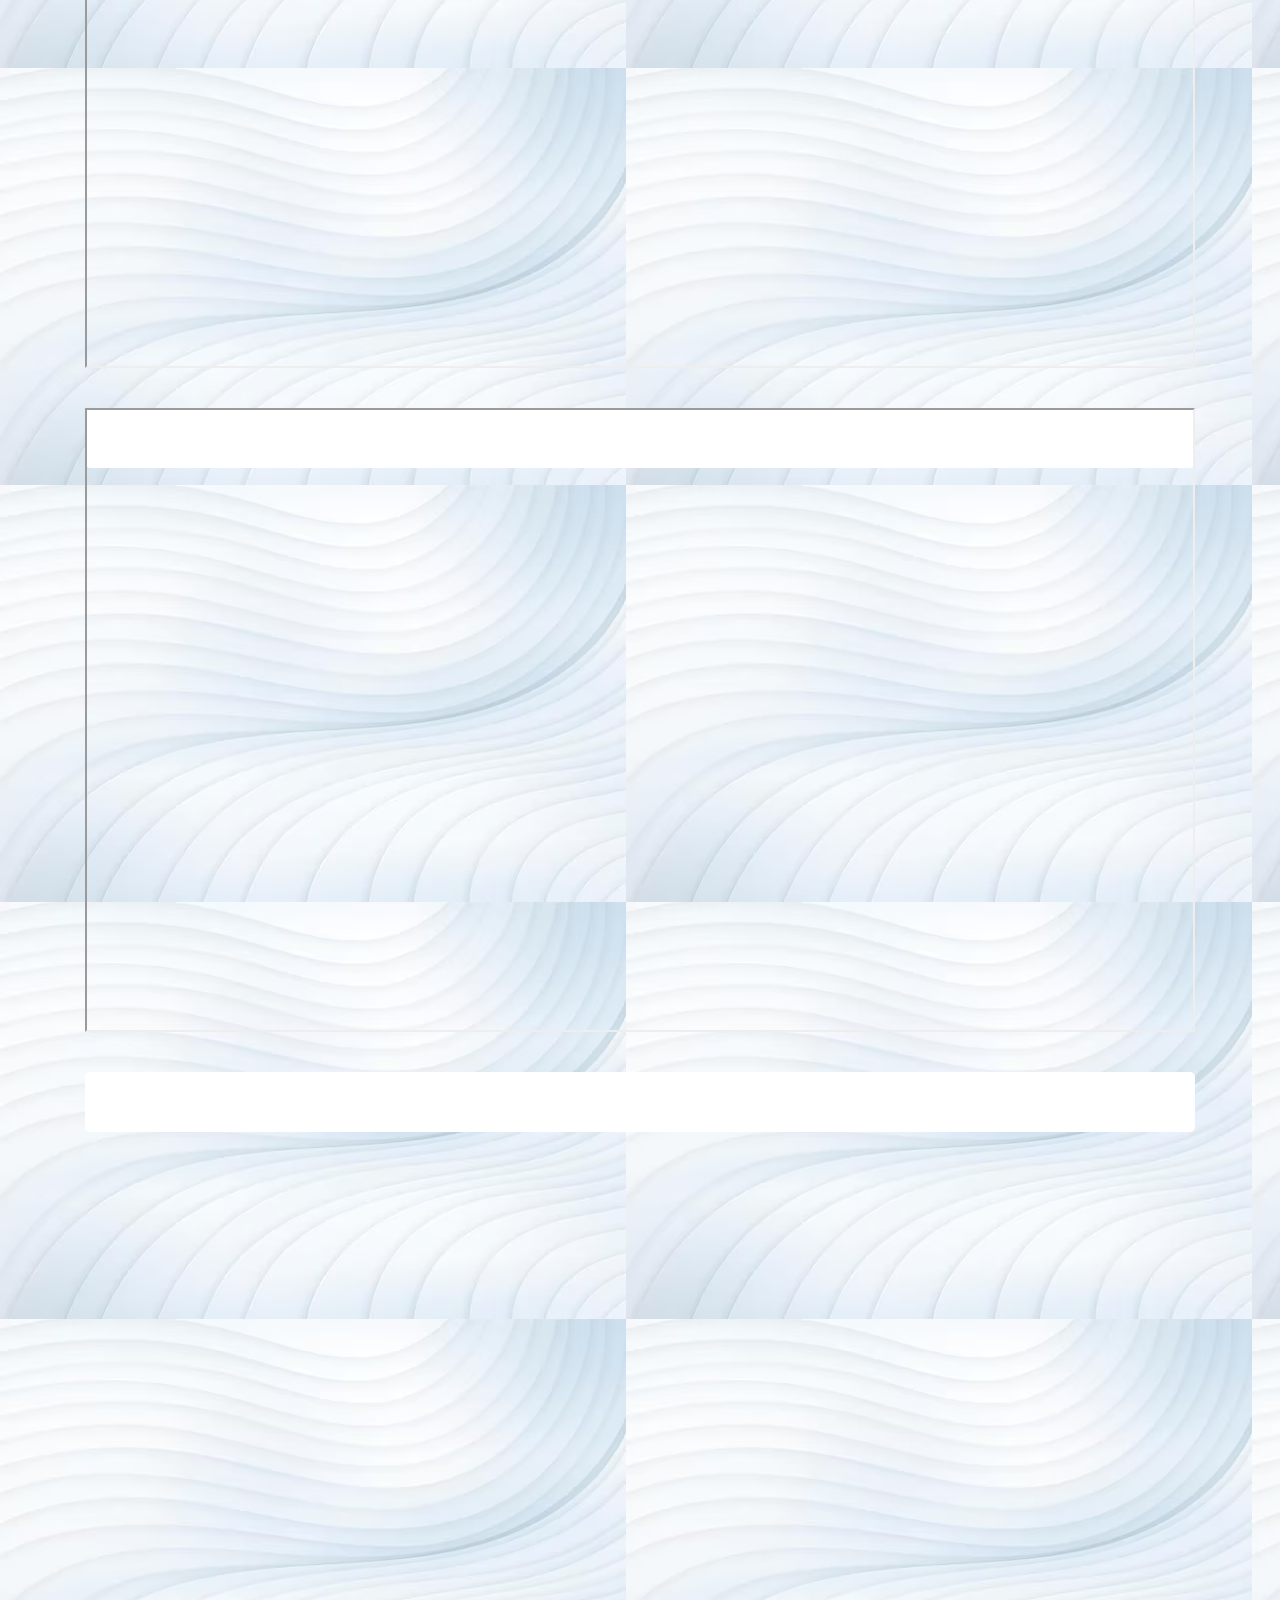
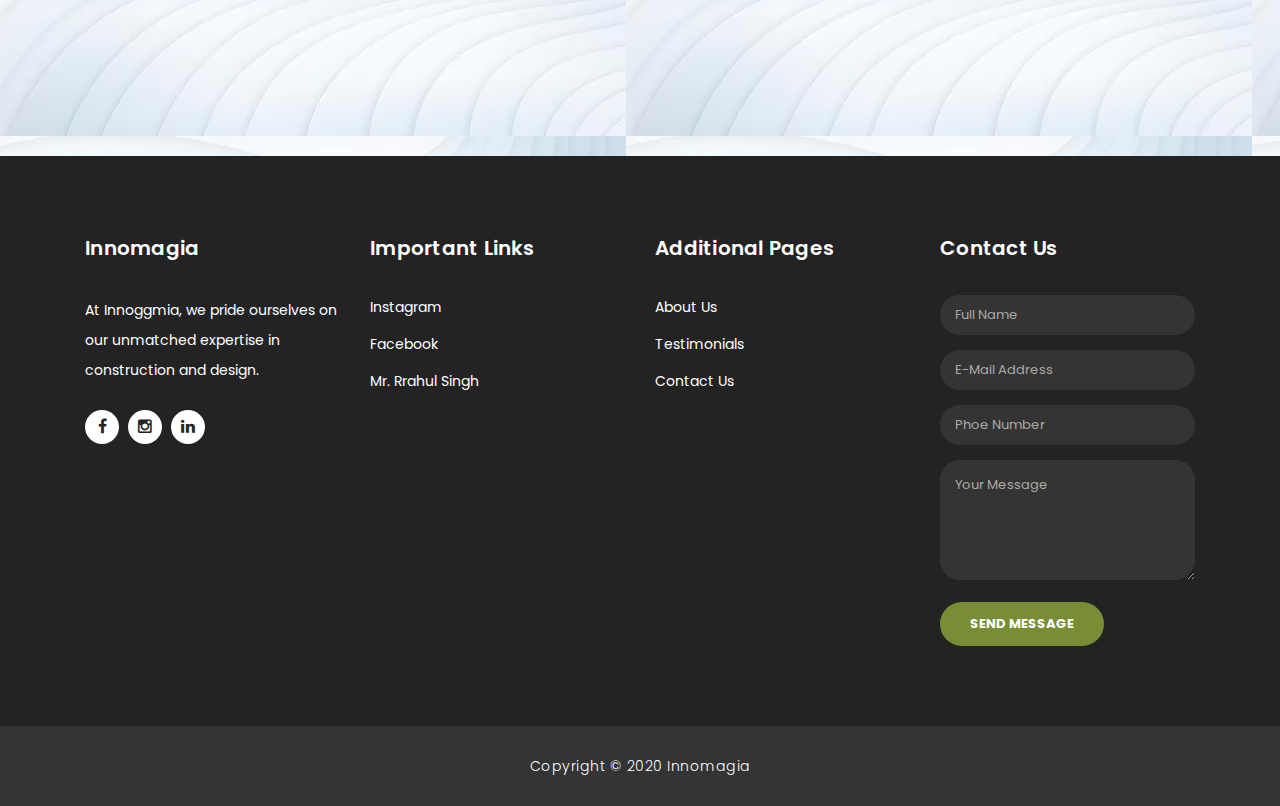
<file: testimonials.html>
<!DOCTYPE html>
<html lang="en">

  <head>

    <meta charset="utf-8">
    <meta name="viewport" content="width=device-width, initial-scale=1, shrink-to-fit=no">
    <meta name="description" content="">
    <meta name="author" content="">
    <link href="https://fonts.googleapis.com/css?family=Poppins:100,200,300,400,500,600,700,800,900&display=swap" rel="stylesheet">

    <title>Testimonials - Innomagia</title>

    <!-- Bootstrap core CSS -->
    <link href="vendor/bootstrap/css/bootstrap.min.css" rel="stylesheet">

    <!-- Additional CSS Files -->
    <link rel="stylesheet" href="assets/css/fontawesome.css">
    <link rel="stylesheet" href="assets/css/style.css">
    <link rel="stylesheet" href="assets/css/owl.css">
    <style>
      .page-heading {
      background-image: url(assets/img/enterence.jpg) !important;
        background-size: 100% 100%;
        padding: 150px 0 150px 0;
      }
      
      .testimonial-item {
        position: relative;
        padding-bottom: 56.25%;
        /* 16:9 aspect ratio */
        height: 0;
        overflow: hidden;
        max-width: 100%; /* Make the video container responsive */
        margin-bottom: 40px;
      }
      .testimonial-item iframe {
        position: absolute;
        top: 0;
        left: 0;
        width: 100%;
        height: 100%;
      }
      
    </style>
  </head>

  <body>

    <!-- ***** Preloader Start ***** -->
    <div id="preloader">
        <div class="jumper">
            <div></div>
            <div></div>
            <div></div>
        </div>
    </div>  
    <!-- ***** Preloader End ***** -->

    <!-- Header -->
    <div class="sub-header">
      <div class="container">
        <div class="row">
          <div class="col-md-8 col-xs-12">
            <ul class="left-info">
              <li><a href="mailto:innomagia@gmail.com"><i class="fa fa-envelope"></i>innomagia@gmail.com</a></li>
              <li><a href="tel:+919582848267"><i class="fa fa-phone"></i>95828 48267</a></li>
            </ul>
          </div>
          <div class="col-md-4">
            <ul class="right-icons">
              <li><a href="https://www.instagram.com/innomagia?utm_source=ig_web_button_share_sheet&igsh=ZDNlZDc0MzIxNw==" target="_blank"><i class="fa fa-instagram"></i></a></li>
              <li><a href="https://facebook.com" target="_blank"><i class="fa fa-facebook"></i></a></li>
            </ul>
          </div>
        </div>
      </div>
    </div>
    
    <header class="">
      <nav class="navbar navbar-expand-lg">
        <div class="container">
          <!-- <a class="navbar-brand" href="index.html"><h2>Innomagia</em></h2></a> -->
          <div  class="logo">
            <div><img src="assets/images/logo.png" alt="Logo"></div>
          </div>
          <button class="navbar-toggler" type="button" data-toggle="collapse" data-target="#navbarResponsive" aria-controls="navbarResponsive" aria-expanded="false" aria-label="Toggle navigation">
            <span class="navbar-toggler-icon"></span>
          </button>
          <div class="collapse navbar-collapse" id="navbarResponsive">
            <ul class="navbar-nav ml-auto">
              <li class="nav-item">
                <a class="nav-link" href="index.html">Home
                  <span class="sr-only">(current)</span>
                </a>
              </li>
              <li class="nav-item">
                <a class="nav-link" href="art.html">Artwork</a>
              </li>
              <li class="nav-item">
                <a class=" nav-link"  href="about.html" >About</a>  
              </li>
              <li class="nav-item active">
                <a class="nav-link" href="testimonials.html">Testimonials</a>
              </li>
              <li class="nav-item">
                <a class="nav-link" href="contact.html">Contact Us</a>
              </li>
            </ul>
          </div>
        </div>
      </nav>
    </header>

    <!-- Page Content -->
     
    <!-- Testimonials Starts Here -->

    <div class="page-heading header-text">
      <div class="container">
        <div class="row">
          <div class="col-md-12">
            <h1>Testimonials</h1>
            <span>What our clients thinks about us</span>
          </div>
        </div>
      </div>
    </div>

    <div class="testimonials">
      <div class="container">
        <div class="row">
          <div class="col-md-12">
            <div class="section-heading">
              <h2>What our clients say <em>about us</em></h2>
              <span>testimonials from our greatest clients</span>
            </div>
          </div>
          <div style="width:100%; text-align:center;" class="heading">
            <h2 style="margin-bottom:30px;">Our Clients</h2>
          </div>
          <div class="col-md-12">
              <div class="testimonial-item">
                <div class="inner-content">
                  <iframe  src="https://www.youtube.com/embed/AZ_PdKA108Y?si=sDnrY3mQmuopRcxr?si=GEpFI1sCnNDHVsZN?&controls=1" frameborder="0" allowfullscreen></iframe>
                </div>
                
              </div>
              <div class="testimonial-item">
                <div class="inner-content">
                  <iframe  src="https://www.youtube.com/embed/-kCaskETUsY?si=1E7hVf38q4Vxh_yA?&controls=1">
                  </iframe>
                </div>  
              </div>
              <div class="testimonial-item">
                <div class="inner-content">
                  <iframe  src="https://www.youtube.com/embed/ZHtgbYx1qDk?&controls=1">
                  </iframe>
                </div>
                
              </div>
              <div class="testimonial-item">
                <div class="inner-content">
                  <iframe  src="https://www.youtube.com/embed/Z_JbuGKgCcU?si=GEpFI1sCnNDHVsZN?&controls=1" frameborder="0" allowfullscreen></iframe>
                </div>
                
              </div>
          </div>
        </div>
      </div>
    </div>


<!-- Testomonials ends here -->


    <!-- Footer Starts Here -->
    <footer>
      <div class="container">
        <div class="row">
          <div class="col-md-3 footer-item">
            <h4>Innomagia</h4>
            <p>At Innoggmia, we pride ourselves on our unmatched expertise in construction and design.</p>
            <ul class="social-icons">
              <li><a rel="nofollow" href="#" target="_blank"><i class="fa fa-facebook"></i></a></li>
              <li><a href="https://www.instagram.com/innomagia?utm_source=ig_web_button_share_sheet&igsh=ZDNlZDc0MzIxNw=="><i class="fa fa-instagram"></i></a></li>
              <li><a href="#"><i class="fa fa-linkedin"></i></a></li>
            </ul>
          </div>
          <div class="col-md-3 footer-item">
            <h4>Important Links</h4>
            <ul class="menu-list">
              <li><a href="https://www.instagram.com/innomagia?utm_source=ig_web_button_share_sheet&igsh=ZDNlZDc0MzIxNw==">Instagram</a></li>
              <li><a href="#">Facebook</a></li>
              <li><a href="https://www.instagram.com/rahulpec09?igsh=OHBjZ3B5MDRpY282">Mr. Rrahul Singh</a></li>
              <!-- <li><a href="#">Cursus augue hasellus</a></li>
              <li><a href="#">Lacinia ac sapien</a></li> -->
            </ul>
          </div>
          <div class="col-md-3 footer-item">
            <h4>Additional Pages</h4>
            <ul class="menu-list">
              <li><a href="about.html">About Us</a></li>
              <!-- <li><a href="#">Blog</a></li> -->
              <li><a href="testimonials.html">Testimonials</a></li>
              <li><a href="contact.html">Contact Us</a></li>
              <!-- <li><a href="#">Terms</a></li> -->
            </ul>
          </div>
          <div class="col-md-3 footer-item last-item">
            <h4>Contact Us</h4>
            <div class="contact-form">
              <form id="contact footer-contact" action="https://formspree.io/f/xayrlynv" method="post">
                <div class="row">
                  <div class="col-lg-12 col-md-12 col-sm-12">
                    <fieldset>
                      <input name="Name" type="text" class="form-control" id="name" placeholder="Full Name" required="">
                    </fieldset>
                  </div>
                  <div class="col-lg-12 col-md-12 col-sm-12">
                    <fieldset>
                      <input name="E-mail" type="text" class="form-control" id="email" pattern="[^ @]*@[^ @]*" placeholder="E-Mail Address" required="">
                    </fieldset>
                  </div>
                  <div class="col-lg-12 col-md-12 col-sm-12">
                    <fieldset>
                      <input name="Phone" type="text" class="form-control" id="Phone"  placeholder="Phoe Number" required="">
                    </fieldset>
                  </div>
                  <div class="col-lg-12">
                    <fieldset>
                      <textarea name="Message" rows="6" class="form-control" id="message" placeholder="Your Message" required=""></textarea>
                    </fieldset>
                  </div>
                  <div class="col-lg-12">
                    <fieldset>
                      <button type="submit" id="form-submit" class="filled-button">Send Message</button>
                    </fieldset>
                  </div>
                </div>
              </form>
            </div>
          </div>
        </div>
      </div>
    </footer>
    
    <div class="sub-footer">
      <div class="container">
        <div class="row">
          <div class="col-md-12">
            <p>
                Copyright © 2020  <a href="index.html">Innomagia</a>
            </p>
          </div>
        </div>
      </div>
    </div>

    <!-- Bootstrap core JavaScript -->
    <script src="vendor/jquery/jquery.min.js"></script>
    <script src="vendor/bootstrap/js/bootstrap.bundle.min.js"></script>

    <!-- Additional Scripts -->
    <script src="assets/js/custom.js"></script>
    <script src="assets/js/owl.js"></script>
    <script src="assets/js/slick.js"></script>
    <script src="assets/js/accordions.js"></script>

    <script language = "text/Javascript"> 
      cleared[0] = cleared[1] = cleared[2] = 0; //set a cleared flag for each field
      function clearField(t){                   //declaring the array outside of the
      if(! cleared[t.id]){                      // function makes it static and global
          cleared[t.id] = 1;  // you could use true and false, but that's more typing
          t.value='';         // with more chance of typos
          t.style.color='#fff';
          }
      }
    </script>

  </body>
</html>
</file>
<file: assets/css/style.css>
body {
  font-family: 'Poppins', sans-serif;
  overflow-x: hidden;
  text-rendering: optimizeLegibility;
  -webkit-font-smoothing: antialiased;
  -moz-osx-font-smoothing: grayscale;
  background-image: url(../img/body\ bg.avif);
}
p {
	margin-bottom: 0px;
	font-size: 14px;
	color: #666666;
	line-height: 30px;
}
a {
	text-decoration: none!important;
}

.logo img{
	margin-left: 20px;
	width: 300px;
  }
  @media only screen and (max-width: 768px){
	.logo img{
	  width: 150px;
	}
  }
  
ul {
	padding: 0;
	margin: 0;
	list-style: none;
}

h1,h2,h3,h4,h5,h6 {
	margin: 0px;
}

a.filled-button {
	background-color: #798d36;
	color: #fff;
	font-size: 13px;
	text-transform: uppercase;
	font-weight: 700;
	padding: 12px 30px;
	border-radius: 30px;
	display: inline-block;
	transition: all 0.3s;
}

a.filled-button:hover {
	background-color: #fff;
	color: #798d36;
}

a.border-button {
	background-color: transparent;
	color: #fff;
	border: 2px solid #fff;
	font-size: 13px;
	text-transform: uppercase;
	font-weight: 700;
	padding: 10px 28px;
	border-radius: 30px;
	display: inline-block;
	transition: all 0.3s;
}

.down-content{
	text-align: center;
}

a.border-button:hover {
	background-color: #fff;
	color: #798d36;
}

.section-heading {
	text-align: center;
	margin-bottom: 80px;
}

.section-heading h2 {
	font-size: 36px;
	font-weight: 600;
	color: #1e1e1e;
}

.section-heading em {
	font-style: normal;
	color: #798d36;
}

.section-heading span {
	display: block;
	margin-top: 15px;
	text-transform: uppercase;
	font-size: 15px;
	color: #666;
	letter-spacing: 1px;
}

#preloader {
  overflow: hidden;
  background: #798d36;
  left: 0;
  right: 0;
  top: 0;
  bottom: 0;
  position: fixed;
  z-index: 9999999;
  color: #fff;
}

#preloader .jumper {
  left: 0;
  top: 0;
  right: 0;
  bottom: 0;
  display: block;
  position: absolute;
  margin: auto;
  width: 50px;
  height: 50px;
}

#preloader .jumper > div {
  background-color: #fff;
  width: 10px;
  height: 10px;
  border-radius: 100%;
  -webkit-animation-fill-mode: both;
  animation-fill-mode: both;
  position: absolute;
  opacity: 0;
  width: 50px;
  height: 50px;
  -webkit-animation: jumper 1s 0s linear infinite;
  animation: jumper 1s 0s linear infinite;
}

#preloader .jumper > div:nth-child(2) {
  -webkit-animation-delay: 0.33333s;
  animation-delay: 0.33333s;
}

#preloader .jumper > div:nth-child(3) {
  -webkit-animation-delay: 0.66666s;
  animation-delay: 0.66666s;
}

@-webkit-keyframes jumper {
  0% {
    opacity: 0;
    -webkit-transform: scale(0);
    transform: scale(0);
  }
  5% {
    opacity: 1;
  }
  100% {
    -webkit-transform: scale(1);
    transform: scale(1);
    opacity: 0;
  }
}

@keyframes jumper {
  0% {
    opacity: 0;
    -webkit-transform: scale(0);
    transform: scale(0);
  }
  5% {
    opacity: 1;
  }
  100% {
    opacity: 0;
  }
}

/* Sub Header Style */

.sub-header {
	background-color: #798d36;
	height: 46px;
	line-height: 46px;
}

.sub-header ul li {
	display: inline-block;
}

.sub-header ul.left-info li {
	border-left: 1px solid rgba(250,250,250,0.3);
	padding: 0px 20px;
}

.sub-header ul.left-info li:last-child {
	border-right: 1px solid rgba(250,250,250,0.3);
}

.sub-header ul.left-info li i {
	margin-right: 10px;
	font-size: 18px;
}

.sub-header ul.left-info li a {
	color: #fff;
	font-size: 14px;
	font-weight: 600;
}

.sub-header ul.right-icons {
	float: right;
}

.sub-header ul.right-icons li {
	margin-right: -4px;
	width: 46px;
	display: inline-block;
	text-align: center;
	border-right: 1px solid rgba(250,250,250,0.3);
}

.sub-header ul.right-icons li:first-child {
	border-left: 1px solid rgba(250,250,250,0.3);
}

.sub-header ul.right-icons li a {
	color: #fff;
	transition: all 0.3s;
}

.sub-header ul.right-icons li a:hover {
	opacity: 0.75;
}



/* Header Style */
header {
	position: absolute;
	z-index: 99999;
	width: 100%;
	background-color: transparent!important;
	height: 80px;
	-webkit-transition: all 0.3s ease-in-out 0s;
    -moz-transition: all 0.3s ease-in-out 0s;
    -o-transition: all 0.3s ease-in-out 0s;
    transition: all 0.3s ease-in-out 0s;
}
header .navbar {
	padding: 20px 0px;
}
.background-header .navbar {
	padding: 10px 0px;
}
.background-header {
	top: 0;
	position: fixed;
	background-color: #fff!important;
	box-shadow: 0px 1px 10px rgba(0,0,0,0.1);
}
.background-header .navbar-brand h2 {
	color: #798d36!important;
}
.background-header .navbar-nav a.nav-link {
	color: #1e1e1e!important;
}
.background-header .navbar-nav .nav-link:hover,
.background-header .navbar-nav .active>.nav-link,
.background-header .navbar-nav .nav-link.active,
.background-header .navbar-nav .nav-link.show,
.background-header .navbar-nav .show>.nav-link {
	color: #798d36!important;
}
.navbar .navbar-brand {
	float: 	left;
	margin-top: 12px;
	outline: none;
}
.navbar .navbar-brand h2 {
	color: #fff;
	text-transform: uppercase;
	font-size: 24px;
	font-weight: 700;
	-webkit-transition: all .3s ease 0s;
    -moz-transition: all .3s ease 0s;
    -o-transition: all .3s ease 0s;
    transition: all .3s ease 0s;
}
.navbar .navbar-brand h2 em {
	font-style: normal;
	font-size: 16px;
}
#navbarResponsive {
	z-index: 999;
}
.navbar-collapse {
	text-align: center;
}
.navbar .navbar-nav .nav-item {
	margin: 0px 15px;
}
.navbar .navbar-nav a.nav-link {
	text-transform: capitalize;
	font-size: 15px;
	font-weight: 300;
	letter-spacing: 0.5px;
	color: #fff;
	transition: all 0.5s;
	margin-top: 5px;
}
.navbar .navbar-nav .nav-link:hover,
.navbar .navbar-nav .active>.nav-link,
.navbar .navbar-nav .nav-link.active,
.navbar .navbar-nav .nav-link.show,
.navbar .navbar-nav .show>.nav-link {
	color: #798d36;
	border-bottom: 3px solid #798d36;
}
.navbar .navbar-toggler-icon {
	background-image: none;
}
.navbar .navbar-toggler {
	border-color: #fff;
	background-color: #fff;	
	height: 36px;
	outline: none;
	border-radius: 0px;
	position: absolute;
	right: 30px;
	top: 20px;
}
.navbar .navbar-toggler-icon:after {
	content: '\f0c9';
	color: #798d36;
	font-size: 18px;
	line-height: 26px;
	font-family: 'FontAwesome';
}



/* Banner Style */

.img-fill{
  width: 100%;
  display: block;
  overflow: hidden;
  position: relative;
  text-align: center
}
.img-fill:before {
	content: '';
	z-index: 1;
	position: absolute;
	top: 0;
	left: 0;
	bottom:0;
	right: 0;
	background-color: rgba(0,0,0,.6)
}
.Modern-Slider .text-content{
	z-index: 2;
}

.img-fill img {
  min-height: 100%;
  min-width: 100%;
  position: relative;
  display: inline-block;
  max-width: none;
}

*,
*:before,
*:after {
  -webkit-box-sizing: border-box;
  box-sizing: border-box;
  -webkit-font-smoothing: antialiased;
  -moz-osx-font-smoothing: grayscale;
}

.Grid1k {
  padding: 0 15px;
  max-width: 1200px;
  margin: auto;
}

.blocks-box,
.slick-slider {
  margin: 0;
  padding: 0!important;
}

.slick-slide {
  float: left;
  padding: 0;
}

.Modern-Slider .item .img-fill {
	background-size: cover;
	background-position: center center;
	background-repeat: no-repeat;
	height:95vh;
}

.Modern-Slider .item-1 .img-fill {
	background-image: url(../images/slider-image-1-1920x900.jpg);
}

.Modern-Slider .item-2 .img-fill {
	background-image: url(../images/slider-image-2-1920x900.jpg);
}

.Modern-Slider .item-3 .img-fill {
	background-image: url(../images/slider-image-3-1920x900.jpeg);
}

.Modern-Slider .NextArrow{
  position:absolute;
  top:50%;
  right:30px;
  border:0 none;
  background-color: transparent;
  text-align:center;
  font-size: 36px;
  font-family: 'FontAwesome';
  color:#FFF;
  z-index:5;
  outline: none;
  cursor: pointer;
}

.Modern-Slider .NextArrow:before{
  content:'\f105';
}

.Modern-Slider .PrevArrow {
  position:absolute;
  top:50%;
  left:30px;
  border:0 none;
  background-color: transparent;
  text-align:center;
  font-size: 36px;
  font-family: 'FontAwesome';
  color:#FFF;
  z-index:5;
  outline: none;
  cursor: pointer;
}

.Modern-Slider .PrevArrow:before{
  content:'\f104';
}

ul.slick-dots {
  display: none!important;
}

.Modern-Slider .text-content {
	text-align: left;
  	width: 75%;
  	position: absolute;
  	top: 50%;
  	left: 50%;
  	transform: translate(-50%, -50%);
}

.Modern-Slider .item h6 {
  margin-bottom: 15px;
  font-size: 22px;
  text-transform: uppercase;
  font-weight: 700;
  letter-spacing: 1px;
  color:#798d36;
  animation:fadeOutRight 1s both;
}

.Modern-Slider .item h4 {
  margin-bottom: 30px;
  text-transform: uppercase;
  font-size: 44px;
  font-weight: 700;
  letter-spacing: 2.5px;
  color:#FFF;
  overflow:hidden;
  animation:fadeOutLeft 1s both;
}

.Modern-Slider .item p {
	/* max-width: 850px; */
	color: #fff;
	font-size: 15px;
	font-weight: 400;
	line-height: 30px;
	margin-bottom: 40px;
}

.Modern-Slider .item a {
  margin: 0 5px;
}

.Modern-Slider .item.slick-active h6{
  animation:fadeInDown 1s both 1s;
}

.Modern-Slider .item.slick-active h4{
  animation:fadeInLeft 1s both 1.5s;
}

.Modern-Slider .item.slick-active{
  animation:Slick-FastSwipeIn 1s both;
}

.Modern-Slider .buttons {
  position: relative;
}

.Modern-Slider {background:#000;}


/* ==== Slick Slider Css Ruls === */
.slick-slider{position:relative;display:block;-webkit-user-select:none;-moz-user-select:none;-ms-user-select:none;user-select:none;-webkit-touch-callout:none;-khtml-user-select:none;-ms-touch-action:pan-y;touch-action:pan-y;-webkit-tap-highlight-color:transparent}
.slick-list{position:relative;display:block;overflow:hidden;margin:0;padding:0}
.slick-list:focus{outline:none}.slick-list.dragging{cursor:hand}
.slick-slider .slick-track,.slick-slider .slick-list{-webkit-transform:translate3d(0,0,0);-ms-transform:translate3d(0,0,0);transform:translate3d(0,0,0)}
.slick-track{position:relative;top:0;left:0;display:block}
.slick-track:before,.slick-track:after{display:table;content:''}.slick-track:after{clear:both}
.slick-loading .slick-track{visibility:hidden}
.slick-slide{display:none;float:left /* If RTL Make This Right */ ;height:100%;min-height:1px}
.slick-slide.dragging img{pointer-events:none}
.slick-initialized .slick-slide{display:block}
.slick-loading .slick-slide{visibility:hidden}
.slick-vertical .slick-slide{display:block;height:auto;border:1px solid transparent}




/* Request Form */

.request-form {
	background-color: #798d36;
	padding: 40px 0px;
	color: #fff;
}

.request-form h4 {
	font-size: 22px;
	font-weight: 600;
}

.request-form span {
	font-size: 15px;
	font-weight: 400;
	display: inline-block;
	margin-top: 10px;
}

.request-form a.border-button {
	margin-top: 12px;
	float: right;
}




/* Services */

.services {
	margin-top: 140px;
}

.service-item img {
	width: 100%;
	overflow: hidden;
}

.service-item .down-content {
	background-color: #f7f7f7;
	padding: 30px;
}

.service-item .down-content h4 {
	font-size: 20px;
	font-weight: 700;
	letter-spacing: 0.25px;
	margin-bottom: 15px;
}

.service-item .down-content p {
	margin-bottom: 20px;
}

.page-link:hover,
.page-link {
	color: #798d36;
}

.btn-primary {
	border-color: #798d36;
	background-color: #798d36;
}

.btn-primary:hover,
.btn-primary:focus,
.btn-primary:active,
.btn-primary:active:focus{
	opacity: 0.6;
	border-color: #798d36;
	background-color: #798d36;
}


/* Fun Facts */

.fun-facts {
	margin-top: 140px;
	background-image: url(../img/awsm\ roof.jpg);
	background-position: center center;
	background-repeat: no-repeat;
	background-size: cover;
	background-attachment: fixed;
	padding: 140px 0px;
	color: #fff;
	position: relative;
}

.fun-facts .container {
	position: relative;
	z-index: 2;
}

.fun-facts:before {
	content: '';
	position: absolute;
	top: 0;
	left: 0;
	right: 0;
	bottom: 0;
	background-color: rgba(0,0,0,0.5);
	z-index: 1;
}

.fun-facts span {
	text-transform: uppercase;
	font-size: 15px;
	color: #fff;
	letter-spacing: 1px;
	margin-bottom: 10px;
	display: block;
}

.fun-facts h2 {
	font-size: 36px;
	font-weight: 600;
	margin-bottom: 35px;
}

.fun-facts em {
	font-style: normal;
	color: #798d36;
}

.fun-facts p {
	color: #fff;
	margin-bottom: 40px;
}

.fun-facts .left-content {
	margin-right: 45px;
}

.count-area-content {
	text-align: center;
	background-color: rgba(250,250,250,0.1);
	padding: 25px 30px 35px 30px;
	margin: 15px 0px;
}

.count-digit {
    margin: 5px 0px;
    color: #798d36;
    font-weight: 700;
    font-size: 36px;
}
.count-title {
    font-size: 20px;
    font-weight: 600;
    color: #fff;
    letter-spacing: 0.5px;
}



/* More Info */

.more-info {
	margin-top: 140px;
}

.more-info .left-image img {
	width: 100%;
	overflow: hidden;
}

.more-info .more-info-content {
	background-color: #f7f7f7;
}

.about-info .more-info-content {
	background-color: transparent;
}

.about-info .right-content {
	padding: 0px!important;
	margin-right: 30px;
}

.more-info .right-content {
	padding: 45px 45px 45px 30px;
}

.more-info .right-content span {
	text-transform: uppercase;
	font-size: 15px;
	color: #666;
	letter-spacing: 1px;
	margin-bottom: 10px;
	display: block;
}

.more-info .right-content h2 {
	font-size: 36px;
	font-weight: 600;
	margin-bottom: 35px;
}

.more-info .right-content em {
	font-style: normal;
	color: #798d36;
}

.more-info .right-content p {
	margin-bottom: 30px;
}


/* Testimonials Style */

.about-testimonials {
	margin-top: 0px!important;
}

.testimonials {
	/* margin-top: 140px; */
	/* background-color: #f7f7f7; */
	padding: 20px 0px;
}
.testimonial-item .inner-content {
	text-align: center;
	background-color: #fff;	
	padding: 30px;
	border-radius: 5px;
}
.testimonial-item p {
	font-size: 14px;
	font-weight: 400;
}
.testimonial-item h4 {
	font-size: 19px;
	font-weight: 700;
	color: #1e1e1e;
	letter-spacing: 0.5px;
	margin-bottom: 0px;
}
.testimonial-item span {
	display: inline-block;
	margin-top: 8px;
	font-weight: 600;
	font-size: 14px;
	color: #798d36;
}
.testimonial-item img {
	max-width: 60px;
	border-radius: 50%;
	margin: 25px auto 0px auto;
}




/* Call Back Style */

.callback-services {
	border-top: 1px solid #eee;
	padding-top: 140px;
}

.contact-us {
	background-color: #b7c6ce;
	padding: 140px 0px;
}

.contact-us .contact-form {
	background-color: transparent!important;
	padding: 0!important;
}

.callback-form {
	margin-top: 140px;
}

.callback-form .contact-form {
	background-color: #798d36;
	padding: 60px;
	border-radius: 5px;
	text-align: center;
}

.callback-form .contact-form input {
	border-radius: 20px;
	height: 40px;
	line-height: 40px;
	display: inline-block;
	padding: 0px 15px;
	color: #6a6a6a;
	font-size: 13px;
	text-transform: none;
	box-shadow: none;
	border: none;
	margin-bottom: 35px;
}

.callback-form .contact-form input:focus {
	outline: none;
	box-shadow: none;
	border: none;
}

.callback-form .contact-form textarea {
	border-radius: 20px;
	height: 120px;
	max-height: 200px;
	min-height: 120px;
	display: inline-block;
	padding: 15px;
	color: #6a6a6a;
	font-size: 13px;
	text-transform: none;
	box-shadow: none;
	border: none;
	margin-bottom: 35px;
}

.callback-form .contact-form textarea:focus {
	outline: none;
	box-shadow: none;
	border: none;
}

.callback-form .contact-form ::-webkit-input-placeholder { /* Edge */
  color: #aaa;
}
.callback-form .contact-form :-ms-input-placeholder { /* Internet Explorer 10-11 */
  color: #aaa;
}
.callback-form .contact-form ::placeholder {
  color: #aaa;
}

.callback-form .contact-form button.border-button {
	background-color: transparent;
	color: #fff;
	border: 2px solid #fff;
	font-size: 13px;
	text-transform: uppercase;
	font-weight: 700;
	padding: 10px 28px;
	border-radius: 30px;
	display: inline-block;
	transition: all 0.3s;
	outline: none;
	box-shadow: none;
	text-shadow: none;
	cursor: pointer;
}

.callback-form .contact-form button.border-button:hover {
	background-color: #fff;
	color: #798d36;
}

.contact-us .contact-form button.filled-button {
	background-color: #798d36;
	color: #fff;
	border: none;
	font-size: 13px;
	text-transform: uppercase;
	font-weight: 700;
	padding: 12px 30px;
	border-radius: 30px;
	display: inline-block;
	transition: all 0.3s;
	outline: none;
	box-shadow: none;
	text-shadow: none;
	cursor: pointer;
}

.contact-us .contact-form button.filled-button:hover {
	background-color: #fff;
	color: #798d36;
}



/* Partners Style */

.contact-partners {
	margin-top: -8px!important;
}

.partners {
	margin-top: 140px;
	background-color: #f7f7f7;
	padding: 60px 0px;
}

.partners .owl-item {
	text-align: center;
	cursor: pointer;
}

.partners .partner-item img {
	max-width: 156px;
	margin: auto;
}



/* Footer Style */

footer {
	background-color: #232323;
	padding: 80px 0px;
	color: #fff;
}

footer h4 {
	color: #fff;
	font-size: 20px;
	font-weight: 600;
	letter-spacing: 0.25px;
	margin-bottom: 35px;
}
footer p {
	color: #fff;
}

footer ul.social-icons {
	margin-top: 25px;
}

footer ul.social-icons li {
	display: inline-block;
	margin-right: 5px;
}

footer ul.social-icons li:last-child {
	margin-right: 0px;
}

footer ul.social-icons li a {
	width: 34px;
	height: 34px;
	display: inline-block;
	line-height: 34px;
	text-align: center;
	background-color: #fff;
	color: #232323;
	border-radius: 50%;
	transition: all 0.3s;
}

footer ul.social-icons li a:hover {
	background-color: #798d36;
}

footer ul.menu-list li {
	margin-bottom: 13px;
}

footer ul.menu-list li:last-child {
	margin-bottom: 0px;
}

footer ul.menu-list li a {
	font-size: 14px;
	color: #fff;
	transition: all 0.3s;
}

footer ul.menu-list li a:hover {
	color: #798d36;
}

footer .contact-form input {
	border-radius: 20px;
	height: 40px;
	line-height: 40px;
	display: inline-block;
	padding: 0px 15px;
	color: #aaa!important;
	background-color: #343434;
	font-size: 13px;
	text-transform: none;
	box-shadow: none;
	border: none;
	margin-bottom: 15px;
}

footer .contact-form input:focus {
	outline: none;
	box-shadow: none;
	border: none;
	background-color: #343434;
}

footer .contact-form textarea {
	border-radius: 20px;
	height: 120px;
	max-height: 200px;
	min-height: 120px;
	display: inline-block;
	padding: 15px;
	color: #aaa!important;
	background-color: #343434;
	font-size: 13px;
	text-transform: none;
	box-shadow: none;
	border: none;
	margin-bottom: 15px;
}

footer .contact-form textarea:focus {
	outline: none;
	box-shadow: none;
	border: none;
	background-color: #343434;
}

footer .contact-form ::-webkit-input-placeholder { /* Edge */
  color: #aaa;
}
footer .contact-form :-ms-input-placeholder { /* Internet Explorer 10-11 */
  color: #aaa;
}
footer .contact-form ::placeholder {
  color: #aaa;
}

footer .contact-form button.filled-button {
	background-color: transparent;
	color: #fff;
	background-color: #798d36;
	border: none;
	font-size: 13px;
	text-transform: uppercase;
	font-weight: 700;
	padding: 12px 30px;
	border-radius: 30px;
	display: inline-block;
	transition: all 0.3s;
	outline: none;
	box-shadow: none;
	text-shadow: none;
	cursor: pointer;
}

footer .contact-form button.filled-button:hover {
	background-color: #fff;
	color: #798d36;
}



/* Sub-footer Style */

.sub-footer {
	background-color: #343434;
	text-align: center;
	padding: 25px 0px;
}

.sub-footer p {
	color: #fff;
	font-weight: 300;
	letter-spacing: 0.5px;
}

.sub-footer a {
	color: #fff;
}


.page-heading {
	text-align: center;
	/* background-image: url(../images/banner-image-1-1920x500.jpg); */
	background-position: center center;
	background-repeat: no-repeat;
	background-size: cover;
	padding: 230px 0px 150px 0px;
	color: #fff;
	position: relative;
}
.page-heading .container {
	position: relative;
	z-index: 2;
}

.page-heading:before {
	content: '';
	position: absolute;
	top: 0;
	left: 0;
	right: 0;
	bottom: 0;
	background-color: rgba(0,0,0,0.5);
	z-index: 1;
}

.page-heading h1 {
	text-transform: capitalize;
	font-size: 36px;
	font-weight: 700;
	letter-spacing: 2px;
	margin-bottom: 18px;
}

.page-heading span {
	font-size: 15px;
	text-transform: uppercase;
	letter-spacing: 1px;
	color: #fff;
	display: block;
}


/* team */

.team {
	background-color: #f7f7f7;
	margin-top: 140px;
	margin-bottom: -140px;
	padding: 120px 0px;
}

.team-item img {
	width: 100%;
	overflow: hidden;
}

.team-item .down-content {
	background-color: #fff;
	padding: 30px;
}

.team-item .down-content h4 {
	font-size: 20px;
	font-weight: 700;
	letter-spacing: 0.25px;
	margin-bottom: 10px;
}

.team-item .down-content span {
	color: #798d36;
	font-weight: 600;
	font-size: 14px;
	display: block;
	margin-bottom: 15px;
}

.team-item .down-content p {
	margin-bottom: 20px;
}


/* Single Service */

.single-services {
	margin-top: 140px;
}

#tabs ul {
  margin: 0;
  padding: 0;
}
#tabs ul li {
  margin-bottom: 10px;
  display: inline-block;
  width: 100%;
}
#tabs ul li:last-child {
  margin-bottom: 0px;
}
#tabs ul li a {
	text-transform: capitalize;
	width: 100%;
	padding: 20px;
	display: inline-block;
	background-color: #798d36;
  	font-size: 18px;
  	color: #121212;
  	letter-spacing: 0.5px;
  	font-weight: 700;
  	transition: all 0.3s;
}
#tabs ul li a i {
	float: right;
	margin-top: 5px;
}
#tabs ul .ui-tabs-active span {
  background: #faf5b2;
  border: #faf5b2;
  line-height: 90px;
  border-bottom: none;
}
#tabs ul .ui-tabs-active a {
  color: #fff;
}
#tabs ul .ui-tabs-active span {
  color: #1e1e1e;
}
.tabs-content {
	margin-left: 30px;
  text-align: left;
  display: inline-block;
  transition: all 0.3s;
}
.tabs-content img {
	max-width: 100%;
	overflow: hidden;
}
.tabs-content h4 {
	font-size: 20px;
	font-weight: 700;
	letter-spacing: 0.25px;
	margin-bottom: 15px;
	margin-top: 30px;
}
.tabs-content h4 a {
	color: inherit;	
}
.tabs-content p {
  font-size: 14px;
  color: #7a7a7a;
  margin-bottom: 0px;
}

.dropdown-item.active, 
.dropdown-item:active {
	background-color: #798d36;
}

/* Contact Information */

.contact-information {
	margin-top: 140px;
}

.contact-information .contact-item {
	padding: 60px 30px;
	background-color: #b7c6ce;
	text-align: center;
}

.contact-information .contact-item i {
	color: #798d36;
	font-size: 48px;
	margin-bottom: 40px;
}

.contact-information .contact-item h4 {
	font-size: 20px;
	font-weight: 700;
	letter-spacing: 0.25px;
	margin-bottom: 15px;
}

.contact-information .contact-item p {
	margin-bottom: 20px;
}

.contact-information .contact-item a {
	font-weight: 600;
	color: #798d36;
	font-size: 15px;
}

@media (max-width: 400px) {
	.text-content{
		margin-top: 20px;
	}
	.text-content h4{
		font-size: 20px !important; 
		letter-spacing: 0px !important;
		margin-bottom: 5px !important;
		line-height: 25px !important;
	}
}




/* Responsive Style */
@media (max-width: 768px) {
	.sub-header {
		display: none;
	}
	.Modern-Slider .item h6 {
	  margin-bottom: 15px;
	  font-size: 18px;
	}
	.Modern-Slider .item h4 {
	  margin-bottom: 25px;
	  font-size: 28px;
	  line-height: 36px;
	  letter-spacing: 1px;
	}
	.Modern-Slider .item p {
		max-width: 570px;
		line-height: 25px;
		margin-bottom: 30px;
	}
	.Modern-Slider .NextArrow{
	  right:5px;
	}
	.Modern-Slider .PrevArrow {
	  left:5px;
	}
	.request-form {
		text-align: center;
	}
	.request-form a.border-button {
		float: none;
		margin-top: 30px;
	}
	.services .service-item {
		margin-bottom: 30px;
	}
	.fun-facts .left-content {
		margin-right: 0px;
		margin-bottom: 30px;
	}
	.more-info .right-content  {
		padding: 30px;
	}
	footer {
		padding: 80px 0px 20px 0px;
	}
	footer .footer-item {
		border-bottom: 1px solid #343434;
		margin-bottom: 30px;
		padding-bottom: 30px;
	}
	footer .last-item {
		border-bottom: none;
	}
	.about-info .right-content {
		margin-right: 0px;
		margin-bottom: 30px;
	}
	.team .team-item {
		margin-bottom: 30px;
	}
	.tabs-content {
		margin-left: 0px;
		margin-top: 30px;
	}
	.contact-item {
		margin-bottom: 30px;
	}
}

@media (max-width: 992px) {
	.navbar .navbar-brand {
		position: absolute;
		left: 30px;
		top: 10px;
	}
	.navbar .navbar-brand {
		width: auto;
	}
	.navbar:after {
		display: none;
	}
	#navbarResponsive {
	    z-index: 99999;
	    position: absolute;
	    top: 80px;
	    left: 0;
	    width: 100%;
	    text-align: center;
	    background-color: #fff;
	    box-shadow: 0px 10px 10px rgba(0,0,0,0.1);
	}
	.navbar .navbar-nav .nav-item {
		border-bottom: 1px solid #eee;
	}
	.navbar .navbar-nav .nav-item:last-child {
		border-bottom: none;
	}
	.navbar .navbar-nav a.nav-link {
		padding: 15px 0px;
		color: #1e1e1e!important;
	}
	.navbar .navbar-nav .nav-link:hover,
	.navbar .navbar-nav .active>.nav-link,
	.navbar .navbar-nav .nav-link.active,
	.navbar .navbar-nav .nav-link.show,
	.navbar .navbar-nav .show>.nav-link {
		color: #798d36!important;
		border-bottom: none!important;
	}
}

h5 a { color: #798d36; } 
h5 a:hover { color: inherit; }
</file>
